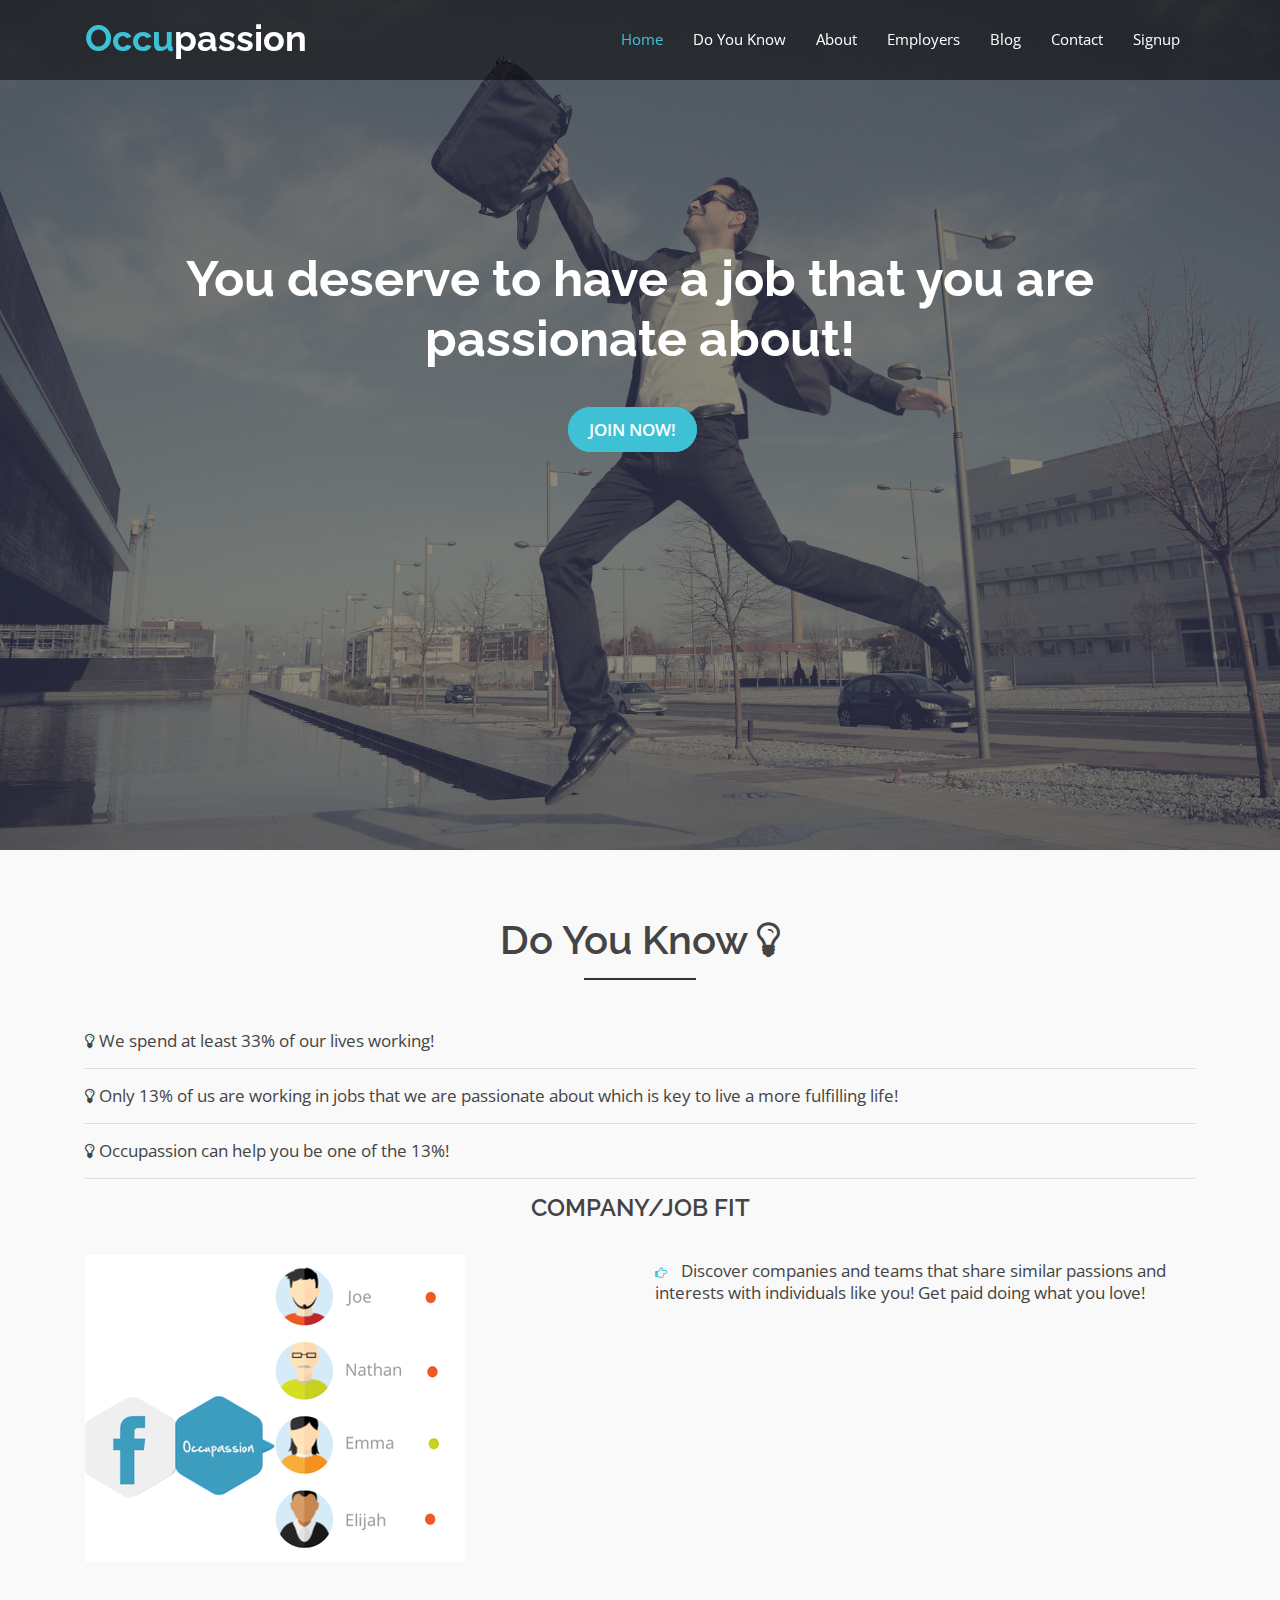
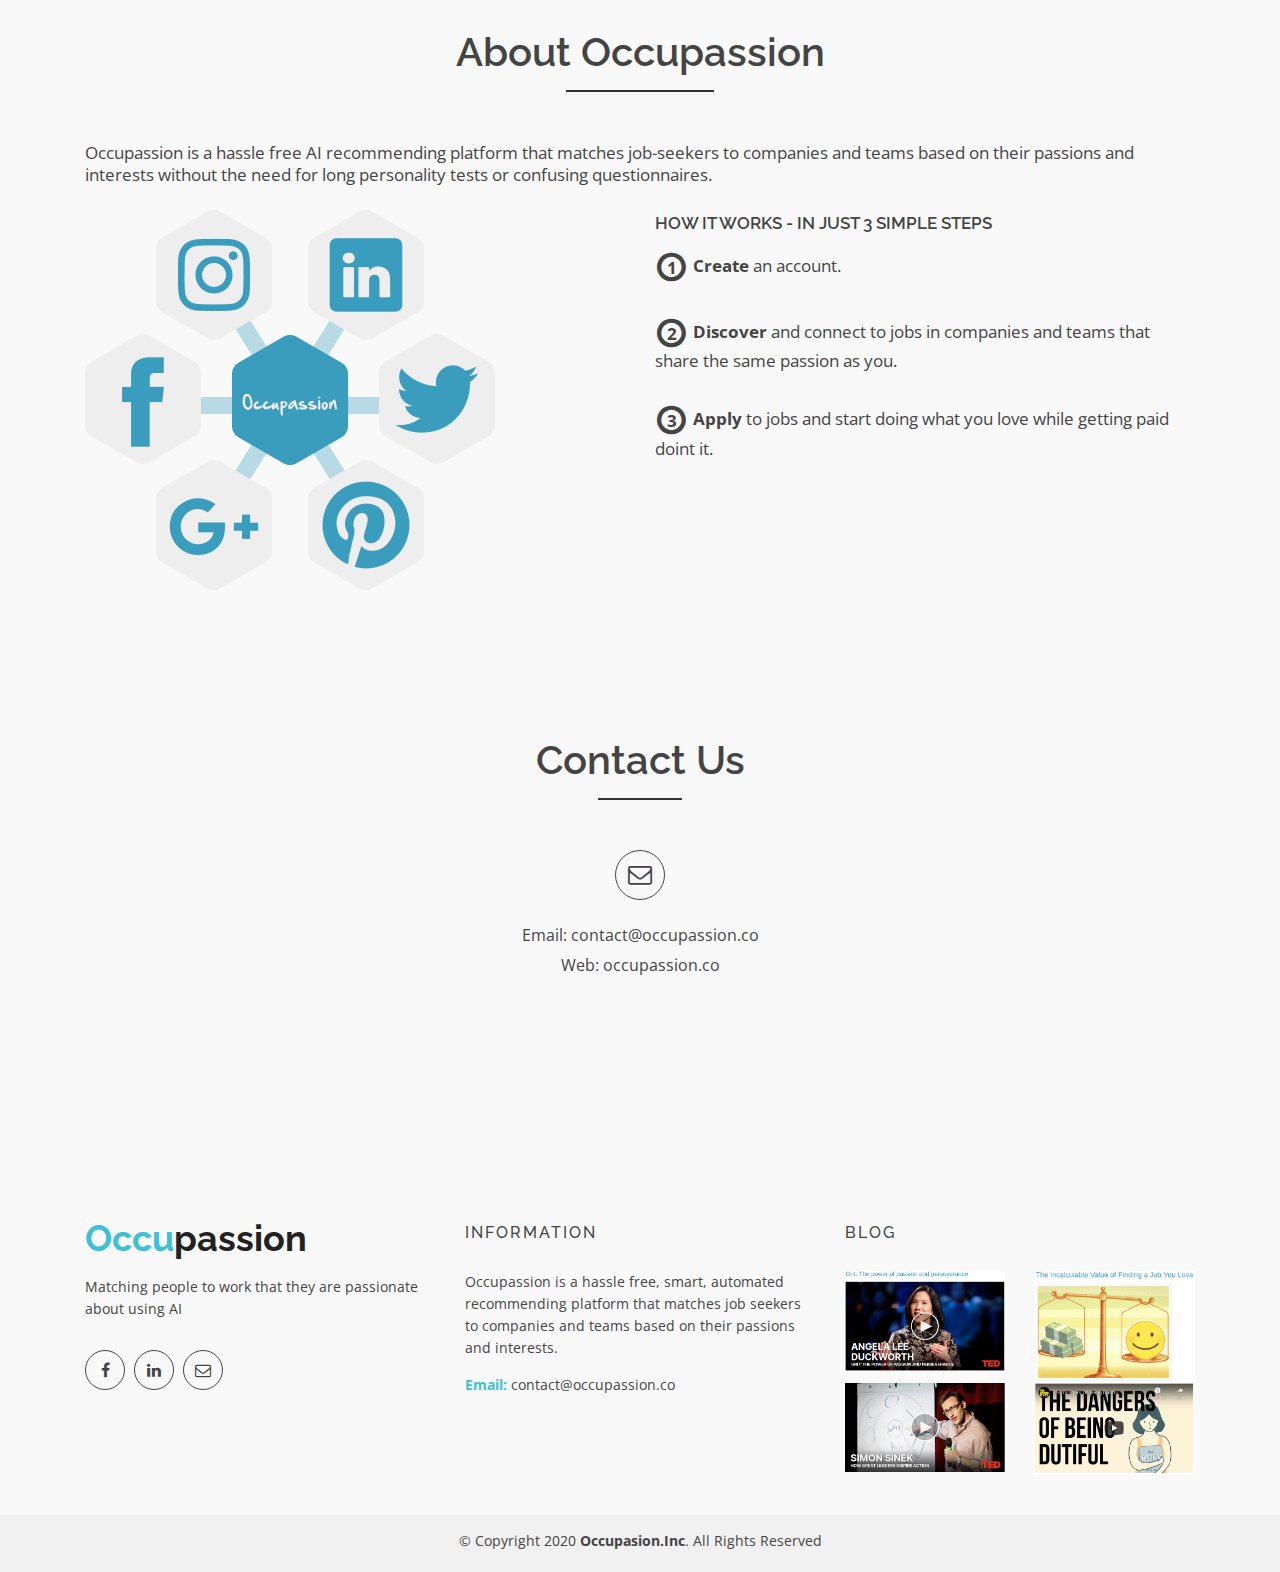
<file: index.html>
<!DOCTYPE html>
<html lang="en">

<head>
  <meta charset="utf-8">
  <meta content="width=device-width, initial-scale=1.0" name="viewport">

  <title>Occupassion</title>
  <meta content="" name="descriptison">
  <meta content="" name="keywords">

  <!-- Favicons -->
  <!-- <link href="assets/img/favicon.png" rel="icon"> -->
  <link href="assets/img/apple-touch-icon.png" rel="apple-touch-icon">

  <!-- Google Fonts -->
  <link
    href="https://fonts.googleapis.com/css?family=Open+Sans:300,400,400i,600,700|Raleway:300,400,400i,500,500i,700,800,900"
    rel="stylesheet">

  <!-- Vendor CSS Files -->
  <link href="assets/vendor/bootstrap/css/bootstrap.min.css" rel="stylesheet">
  <link href="assets/vendor/icofont/icofont.min.css" rel="stylesheet">
  <link href="assets/vendor/animate.css/animate.min.css" rel="stylesheet">
  <link href="assets/vendor/font-awesome/css/font-awesome.min.css" rel="stylesheet">
  <link href="assets/vendor/nivo-slider/css/nivo-slider.css" rel="stylesheet">
  <link href="assets/vendor/owl.carousel/assets/owl.carousel.min.css" rel="stylesheet">
  <link href="assets/vendor/venobox/venobox.css" rel="stylesheet">

  <!-- Template Main CSS File -->
  <link href="assets/css/style.css" rel="stylesheet">

</head>

<body data-spy="scroll" data-target="#navbar-example">

  <!-- ======= Header ======= -->
  <header id="header" class="fixed-top">
    <div class="container d-flex">

      <div class="logo mr-auto">
        <h1 class="text-light"><a href="index.html"><span>Occu</span>passion</a></h1>

      </div>

      <nav class="nav-menu d-none d-lg-block">
        <ul>
          <li class="active"><a href="#header">Home</a></li>
          <li><a href="#Doyouknow">Do You Know</a></li>
          <li><a href="#about">About</a></li>
          <li><a href="employee.html">Employers</a></li>
          <li><a href="http://blog.occupassion.co/">Blog</a></li>
          <li><a href="#contact">Contact</a></li>
          <li><a href="signup">Signup</a></li>

        </ul>
      </nav><!-- .nav-menu -->

    </div>
  </header><!-- End Header -->

  <!-- ======= Slider Section ======= -->
  <div id="home" class="slider-area">
    <div class="bend niceties preview-2">
      <div id="ensign-nivoslider" class="slides">
        <img src="assets/img/slider/occu1.jpg" alt="" title="#slider-direction-1"  />
        <!-- <img src="assets/img/slider/occu2(1).jpg" alt="" title="#slider-direction-2" /> -->
        <!-- <img src="assets/img/slider/slider3.jpg" alt="" title="#slider-direction-3" /> -->
      </div>

      <!-- direction 1 -->
      <div id="slider-direction-1" class="slider-direction slider-one">
        <div class="container">
          <div class="row">
            <div class="col-md-12 col-sm-12 col-xs-12">
              <div class="slider-content">
<br><br>
                <div class="layer-1-2 wow slideInUp" data-wow-duration="2s" data-wow-delay=".1s">
                  <h1 class="title2">You deserve to have a job that you are passionate about!</h1>
                </div>

                <div class="layer-1-3 hidden-xs wow slideInUp" data-wow-duration="2s" data-wow-delay=".2s">
                  <a class="ready-btn right-btn page-scroll" href="./signup">JOIN NOW!</a>
                </div>
              </div>
            </div>
          </div>
        </div>
      </div>

    </div>
  </div><!-- End Slider -->

  <main id="main">

    <!-- ======= Do You Know Section ======= -->
    <div id="Doyouknow" class="about-area area-padding">
      <div class="container">
        <div class="row">
          <div class="col-md-12 col-sm-12 col-xs-12">
            <div class="section-headline text-center">
              <h2>Do You Know <i class="fa fa-lightbulb-o" aria-hidden="true"></i></h2>              </div>
          </div>
        </div>
        <div class="row" style="font-size: larger;">
          <!-- single-well start-->
          <div class="col-md-12">
              <ul>
                  <li>
                    <!-- Create an icon wrapped by the fa-stack class -->
                    <i class="fa fa-lightbulb-o" aria-hidden="true"></i>
                    We spend at least 33% of our lives working!
                  </li>
                  <hr>
                  <li>
                    <i class="fa fa-lightbulb-o" aria-hidden="true"></i>
                    Only 13% of us are working in jobs that we are passionate about which is key to live a more fulfilling life!
                  </li>
                  <hr>
                  <li>
                    <i class="fa fa-lightbulb-o" aria-hidden="true"></i>
                    Occupassion can help you be one of the 13%!
                  </li>
                  <hr>
                </ul>
          </div>
        </div>

        <div class="row" style="font-size: larger;">
          <h4 class="sec-head mx-auto" style="font-size: x-large;">Company/Job Fit</h3><br>
        </div>
        <div class="row" style="font-size: larger;">
          <!-- single-well start-->
          <div class="col-md-6 col-sm-6 col-xs-12 mt-4">
            <div class="well-left">
              <div class="single-well">
                <a href="#">
                  <img src="assets/img/about/company-job-fit-updated2_3.png" alt="">
                </a>
              </div>
            </div>
          </div>
          <!-- single-well end-->
          <div class="col-md-6 col-sm-6 col-xs-12 mt-4">
            <div class="well-middle">
              <div class="single-well">
                <ul>
                  <li>
                    <!-- Create an icon wrapped by the fa-stack class -->
                    <i class="fa fa-hand-o-right" aria-hidden="true"></i>
                    Discover companies and teams that share similar passions and interests with individuals like you! Get paid doing what you love!
                  </li>
                </ul>
              </div>
            </div>
          </div>
          <!-- End col-->
        </div>
      </div><!-- Do YOu Know Section -->

      <!-- ======= About Section ======= -->
      <div id="about" class="about-area area-padding">
        <div class="container">
          <div class="row">
            <div class="col-md-12 col-sm-12 col-xs-12">
              <div class="section-headline text-center">
                <h2>About Occupassion</h2>
              </div>
            </div>
          </div>
          <div class="row" style="font-size: larger;">
            <!-- single-well start-->
            <div class="col-md-12">
              Occupassion is a hassle free AI recommending platform that matches job-seekers to companies and teams
              based
              on their passions and interests without the need for long personality tests or confusing questionnaires.
            </div>
            <div class="col-md-6 col-sm-6 col-xs-12 mt-4">
              <div class="well-left">
                <div class="single-well">
                  <a href="#">
                    <img src="assets/img/about/occu-social.png" alt="">
                  </a>
                </div>
              </div>
            </div>
            <!-- single-well end-->
            <div class="col-md-6 col-sm-6 col-xs-12 mt-4">
              <div class="well-middle">
                <div class="single-well">
                  <a href="#">
                    <h4 class="sec-head">How it works - ​In just 3 simple steps</h4>
                  </a>
                  <ul>
                    <li>
                      <!-- Create an icon wrapped by the fa-stack class -->
                      <span class="fa-stack">
                        <!-- The icon that will wrap the number -->
                        <span class="fa fa-circle-o fa-stack-2x"></span>
                        <!-- a strong element with the custom content, in this case a number -->
                        <strong class="fa-stack-1x">
                          1
                        </strong>
                      </span> <b>Create</b> an account.
                    </li><br>
                    <li>
                      <!-- Create an icon wrapped by the fa-stack class -->
                      <span class="fa-stack">
                        <!-- The icon that will wrap the number -->
                        <span class="fa fa-circle-o fa-stack-2x"></span>
                        <!-- a strong element with the custom content, in this case a number -->
                        <strong class="fa-stack-1x">
                          2
                        </strong>
                      </span> <b>Discover</b> and connect to jobs in companies and teams that share the same passion as you.
                    </li><br>
                    <li>
                      <!-- Create an icon wrapped by the fa-stack class -->
                      <span class="fa-stack">
                        <!-- The icon that will wrap the number -->
                        <span class="fa fa-circle-o fa-stack-2x"></span>
                        <!-- a strong element with the custom content, in this case a number -->
                        <strong class="fa-stack-1x">
                          3
                        </strong>
                      </span> <b>Apply</b> to jobs and start doing what you love while getting paid doint it.
                    </li>
                  </ul>
                </div>
              </div>
            </div>
            <!-- End col-->
          </div>
        </div>
      </div>
      <!-- About Services Section -->

      <!-- ======= Suscribe Section ======= -->
      <!-- <div class="suscribe-area">
        <div class="container">
          <div class="row">
            <div class="col-lg-12 col-md-12 col-sm-12 col-xs=12">
              <div class="suscribe-text text-center">
                <h3>Welcome to Occupassion</h3>
                <a class="sus-btn" href="#">Get A Quote</a>
              </div>
            </div>
          </div>
        </div>
      </div>End Suscribe Section -->

      <!-- ======= Contact Section ======= -->
      <div id="contact" class="contact-area">
        <div class="contact-inner area-padding">
          <div class="contact-overly"></div>
          <div class="container ">
            <div class="row">
              <div class="col-md-12 col-sm-12 col-xs-12">
                <div class="section-headline text-center">
                  <h2>Contact us</h2>
                </div>
              </div>
            </div>
            <div class="row">

              <div class="col-md-12 col-sm-12 col-xs-12">
                <div class="contact-icon text-center">
                  <div class="single-icon">
                    <i class="fa fa-envelope-o"></i>
                    <p>
                      Email: contact@occupassion.co<br>
                      <span>Web: occupassion.co</span>
                    </p>
                  </div>
                </div>
              </div>

            </div>

          </div>
        </div>
      </div><!-- End Contact Section -->

  </main><!-- End #main -->

  <!-- ======= Footer ======= -->
  <footer>
    <div class="footer-area">
      <div class="container">
        <div class="row">
          <div class="col-md-4 col-sm-4 col-xs-12">
            <div class="footer-content">
              <div class="footer-head">
                <div class="footer-logo">
                  <h2><span>Occu</span>passion</h2>
                </div>

                <p>Matching people to work that they are passionate about using AI</p>
                <div class="footer-icons">
                  <ul>
                    <li>
                      <a href="https://www.facebook.com/occupassion.co"><i class="fa fa-facebook"></i></a>
                    </li>
                    <li>
                      <a href="https://www.linkedin.com/company/occupassion.co"><i class="fa fa-linkedin"></i></a>
                    </li>
                    <li>
                      <a href="mailto:contact@occupassion.co"><i class="fa fa-envelope-o"></i></a>
                    </li>

                  </ul>
                </div>
              </div>
            </div>
          </div>
          <!-- end single footer -->
          <div class="col-md-4 col-sm-4 col-xs-12">
            <div class="footer-content">
              <div class="footer-head">
                <h4>information</h4>
                <p>
                  Occupassion is a hassle free, smart, automated recommending platform that matches job seekers to
                  companies and teams based on their passions and interests.


                </p>
                <div class="footer-contacts">

                  <p><span>Email:</span> contact@occupassion.co</p>

                </div>
              </div>
            </div>
          </div>
          <!-- end single footer -->
          <div class="col-md-4 col-sm-4 col-xs-12">
            <div class="footer-content">
              <div class="footer-head">
                <h4>BLOG</h4>
                <div class="flicker-img row">
                  <div class="col-md-6 col-sm-6 col-xs-6"><a
                      href="http://blog.occupassion.co/2018/07/blog-post.html"><img src="assets/img/portfolio/1.png"
                        alt=""></a></div>
                  <div class="col-md-6 col-sm-6 col-xs-6"><a
                      href="http://blog.occupassion.co/2016/08/the-incalculable-value-of-finding-job.html"><img
                        src="assets/img/portfolio/2.png" alt=""></a></div>
                  <div class="col-md-6 col-sm-6 col-xs-6"><a
                      href="http://blog.occupassion.co/2018/03/find-people-or-companies-that-share.html"><img
                        src="assets/img/portfolio/3.png" alt=""></a></div>
                  <div class="col-md-6 col-sm-6 col-xs-6"><a
                      href="http://blog.occupassion.co/2018/03/the-dangers-of-being-dutiful_26.html"><img
                        src="assets/img/portfolio/4.png" alt=""></a> </div>

                </div>
              </div>
            </div>
          </div>
        </div>
      </div>
    </div>
    <div class="footer-area-bottom">
      <div class="container">
        <div class="row">
          <div class="col-md-12 col-sm-12 col-xs-12">
            <div class="copyright text-center">
              <p>
                &copy; Copyright 2020 <strong>Occupasion.Inc</strong>. All Rights Reserved
              </p>
            </div>
            <div class="credits">

            </div>
          </div>
        </div>
      </div>
    </div>
  </footer><!-- End  Footer -->

  <a href="#" class="back-to-top"><i class="fa fa-chevron-up"></i></a>
  <div id="preloader"></div>

  <!-- Vendor JS Files -->
  <script src="assets/vendor/jquery/jquery.min.js"></script>
  <script src="assets/vendor/bootstrap/js/bootstrap.bundle.min.js"></script>
  <script src="assets/vendor/jquery.easing/jquery.easing.min.js"></script>
  <script src="assets/vendor/php-email-form/validate.js"></script>
  <script src="assets/vendor/appear/jquery.appear.js"></script>
  <script src="assets/vendor/knob/jquery.knob.js"></script>
  <script src="assets/vendor/parallax/parallax.js"></script>
  <script src="assets/vendor/wow/wow.min.js"></script>
  <script src="assets/vendor/isotope-layout/isotope.pkgd.min.js"></script>
  <script src="assets/vendor/nivo-slider/js/jquery.nivo.slider.js"></script>
  <script src="assets/vendor/owl.carousel/owl.carousel.min.js"></script>
  <script src="assets/vendor/venobox/venobox.min.js"></script>

  <!-- Template Main JS File -->
  <script src="assets/js/main.js"></script>
  <script>
    document.getElementsByClassName('nivo-directionNav')[0].innerHTML = '';
    document.getElementsByClassName('nivo-controlNav')[0].innerHTML = ''
  </script>

</body>

</html>
</file>
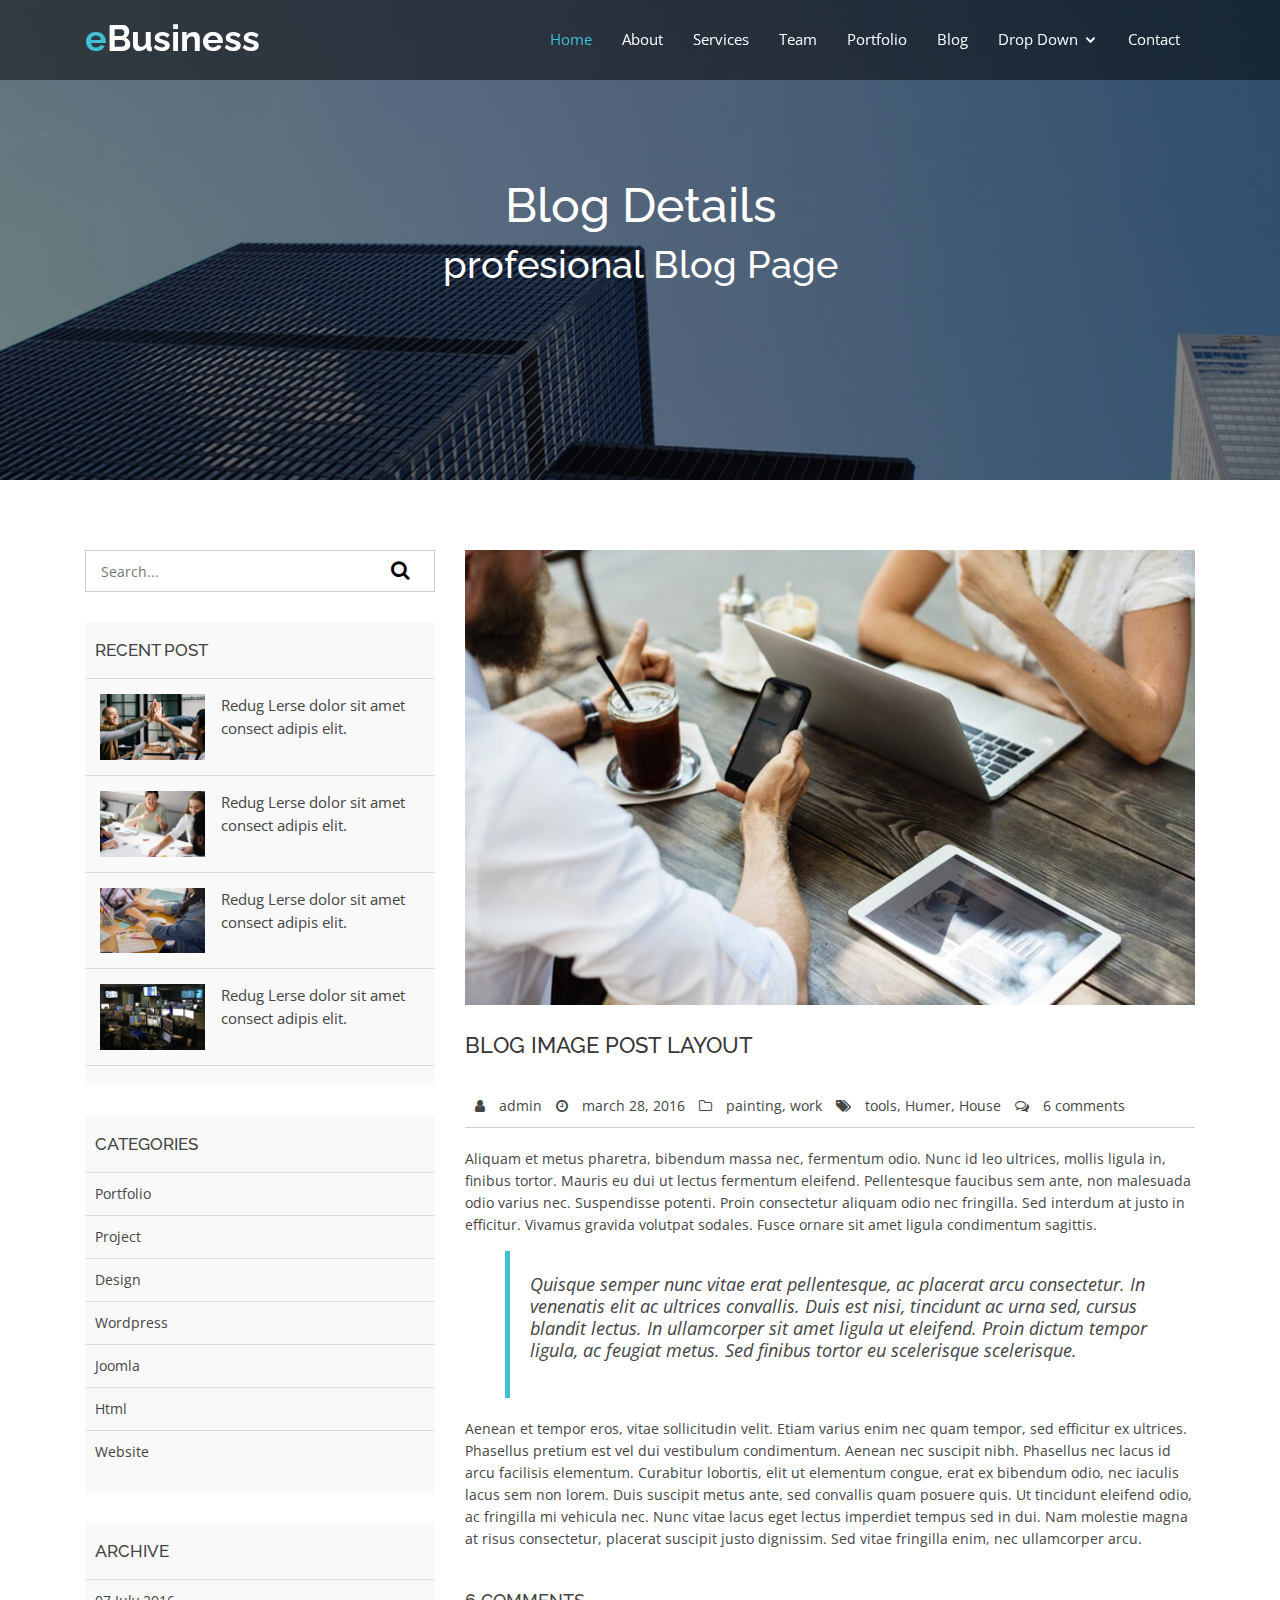
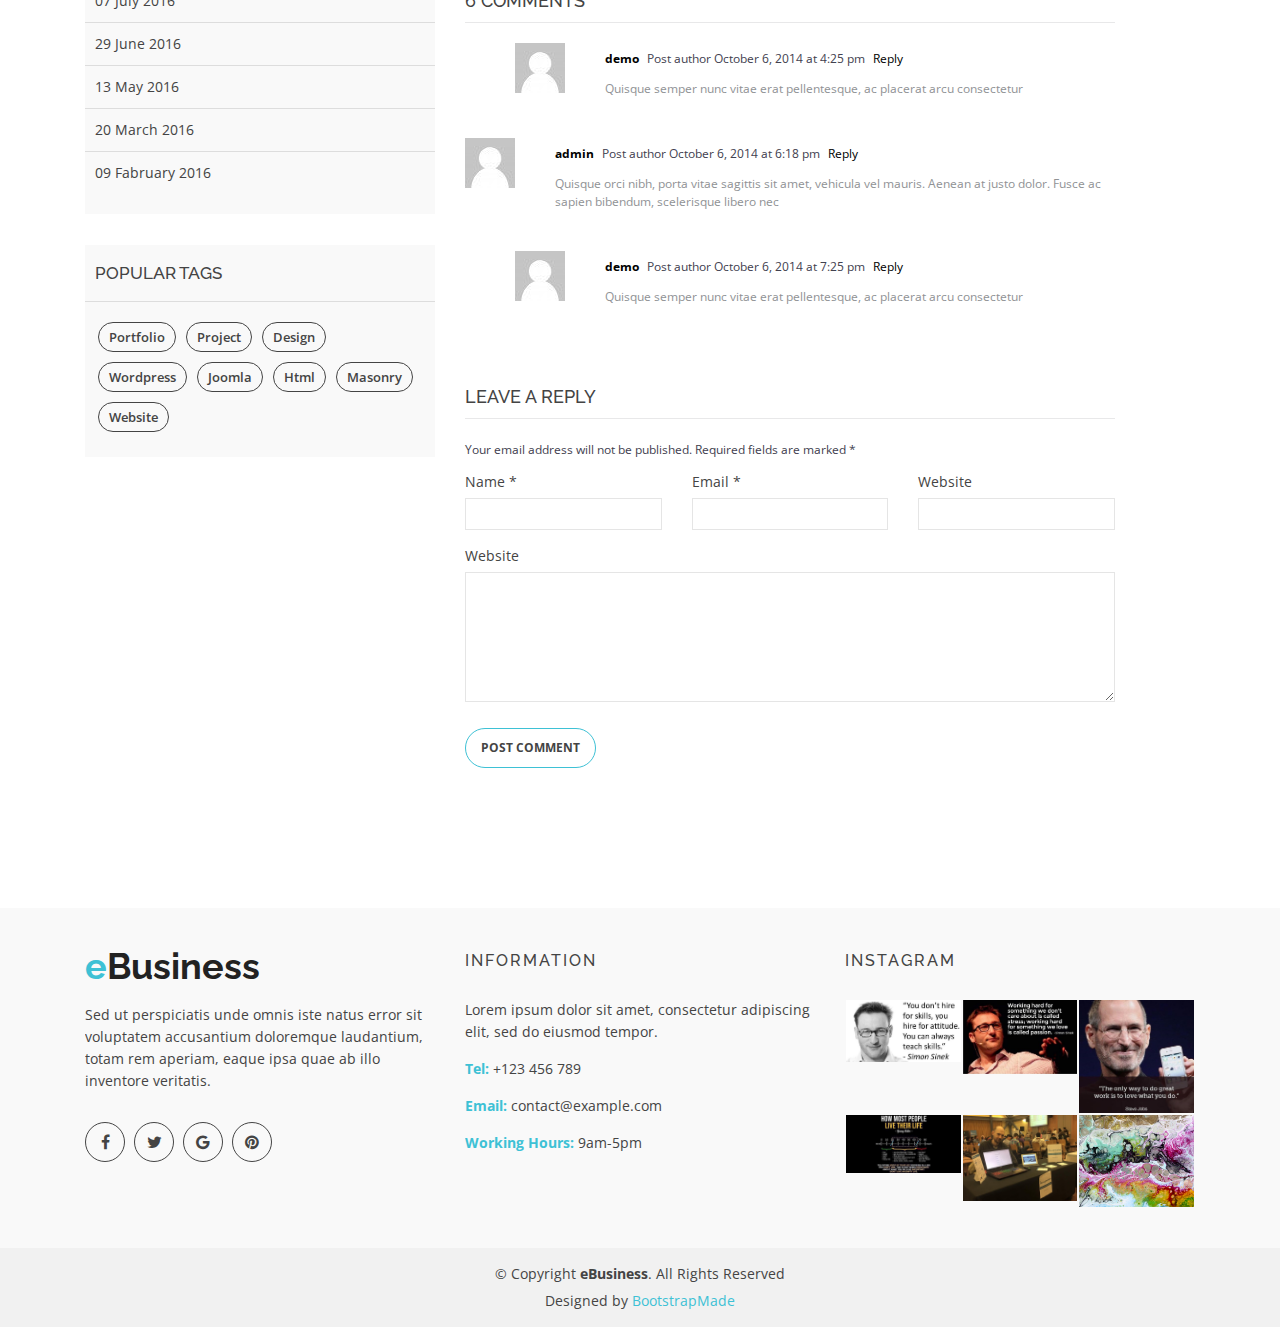
<file: blog-details.html>
<!DOCTYPE html>
<html lang="en">

<head>
  <meta charset="utf-8">
  <meta content="width=device-width, initial-scale=1.0" name="viewport">

  <title>eBusiness Bootstrap Template - Index</title>
  <meta content="" name="descriptison">
  <meta content="" name="keywords">

  <!-- Favicons -->
  <link href="assets/img/favicon.png" rel="icon">
  <link href="assets/img/apple-touch-icon.png" rel="apple-touch-icon">

  <!-- Google Fonts -->
  <link href="https://fonts.googleapis.com/css?family=Open+Sans:300,400,400i,600,700|Raleway:300,400,400i,500,500i,700,800,900" rel="stylesheet">

  <!-- Vendor CSS Files -->
  <link href="assets/vendor/bootstrap/css/bootstrap.min.css" rel="stylesheet">
  <link href="assets/vendor/icofont/icofont.min.css" rel="stylesheet">
  <link href="assets/vendor/animate.css/animate.min.css" rel="stylesheet">
  <link href="assets/vendor/font-awesome/css/font-awesome.min.css" rel="stylesheet">
  <link href="assets/vendor/nivo-slider/css/nivo-slider.css" rel="stylesheet">
  <link href="assets/vendor/owl.carousel/assets/owl.carousel.min.css" rel="stylesheet">
  <link href="assets/vendor/venobox/venobox.css" rel="stylesheet">

  <!-- Template Main CSS File -->
  <link href="assets/css/style.css" rel="stylesheet">

  <!-- =======================================================
  * Template Name: eBusiness - v2.0.0
  * Template URL: https://bootstrapmade.com/ebusiness-bootstrap-corporate-template/
  * Author: BootstrapMade.com
  * License: https://bootstrapmade.com/license/
  ======================================================== -->
</head>

<body data-spy="scroll" data-target="#navbar-example">

  <!-- ======= Header ======= -->
  <header id="header" class="fixed-top">
    <div class="container d-flex">

      <div class="logo mr-auto">
        <h1 class="text-light"><a href="index.html"><span>e</span>Business</a></h1>
        <!-- Uncomment below if you prefer to use an image logo -->
        <!-- <a href="index.html"><img src="assets/img/logo.png" alt="" class="img-fluid"></a>-->
      </div>

      <nav class="nav-menu d-none d-lg-block">
        <ul>
          <li class="active"><a href="#header">Home</a></li>
          <li><a href="#about">About</a></li>
          <li><a href="#services">Services</a></li>
          <li><a href="#team">Team</a></li>
          <li><a href="#portfolio">Portfolio</a></li>
          <li><a href="#blog">Blog</a></li>
          <li class="drop-down"><a href="">Drop Down</a>
            <ul>
              <li><a href="#">Drop Down 1</a></li>
              <li class="drop-down"><a href="#">Drop Down 2</a>
                <ul>
                  <li><a href="#">Deep Drop Down 1</a></li>
                  <li><a href="#">Deep Drop Down 2</a></li>
                  <li><a href="#">Deep Drop Down 3</a></li>
                  <li><a href="#">Deep Drop Down 4</a></li>
                  <li><a href="#">Deep Drop Down 5</a></li>
                </ul>
              </li>
              <li><a href="#">Drop Down 3</a></li>
              <li><a href="#">Drop Down 4</a></li>
              <li><a href="#">Drop Down 5</a></li>
            </ul>
          </li>
          <li><a href="#contact">Contact</a></li>

        </ul>
      </nav><!-- .nav-menu -->

    </div>
  </header><!-- End Header -->

  <main id="main">

    <!-- ======= Blog Header ======= -->
    <div class="header-bg page-area">
      <div class="home-overly"></div>
      <div class="container">
        <div class="row">
          <div class="col-md-12 col-sm-12 col-xs-12">
            <div class="slider-content text-center">
              <div class="header-bottom">
                <div class="layer2 wow zoomIn" data-wow-duration="1s" data-wow-delay=".4s">
                  <h1 class="title2">Blog Details </h1>
                </div>
                <div class="layer3 wow zoomInUp" data-wow-duration="2s" data-wow-delay="1s">
                  <h2 class="title3">profesional Blog Page</h2>
                </div>
              </div>
            </div>
          </div>
        </div>
      </div>
    </div><!-- End Blog Header -->

    <!-- ======= Blog Page ======= -->
    <div class="blog-page area-padding">
      <div class="container">
        <div class="row">
          <div class="col-lg-4 col-md-4 col-sm-4 col-xs-12">
            <div class="page-head-blog">
              <div class="single-blog-page">
                <!-- search option start -->
                <form action="#">
                  <div class="search-option">
                    <input type="text" placeholder="Search...">
                    <button class="button" type="submit">
                      <i class="fa fa-search"></i>
                    </button>
                  </div>
                </form>
                <!-- search option end -->
              </div>
              <div class="single-blog-page">
                <!-- recent start -->
                <div class="left-blog">
                  <h4>recent post</h4>
                  <div class="recent-post">
                    <!-- start single post -->
                    <div class="recent-single-post">
                      <div class="post-img">
                        <a href="#">
                          <img src="assets/img/blog/1.jpg" alt="">
                        </a>
                      </div>
                      <div class="pst-content">
                        <p><a href="#"> Redug Lerse dolor sit amet consect adipis elit.</a></p>
                      </div>
                    </div>
                    <!-- End single post -->
                    <!-- start single post -->
                    <div class="recent-single-post">
                      <div class="post-img">
                        <a href="#">
                          <img src="assets/img/blog/2.jpg" alt="">
                        </a>
                      </div>
                      <div class="pst-content">
                        <p><a href="#"> Redug Lerse dolor sit amet consect adipis elit.</a></p>
                      </div>
                    </div>
                    <!-- End single post -->
                    <!-- start single post -->
                    <div class="recent-single-post">
                      <div class="post-img">
                        <a href="#">
                          <img src="assets/img/blog/3.jpg" alt="">
                        </a>
                      </div>
                      <div class="pst-content">
                        <p><a href="#"> Redug Lerse dolor sit amet consect adipis elit.</a></p>
                      </div>
                    </div>
                    <!-- End single post -->
                    <!-- start single post -->
                    <div class="recent-single-post">
                      <div class="post-img">
                        <a href="#">
                          <img src="assets/img/blog/4.jpg" alt="">
                        </a>
                      </div>
                      <div class="pst-content">
                        <p><a href="#"> Redug Lerse dolor sit amet consect adipis elit.</a></p>
                      </div>
                    </div>
                    <!-- End single post -->
                  </div>
                </div>
                <!-- recent end -->
              </div>
              <div class="single-blog-page">
                <div class="left-blog">
                  <h4>categories</h4>
                  <ul>
                    <li>
                      <a href="#">Portfolio</a>
                    </li>
                    <li>
                      <a href="#">Project</a>
                    </li>
                    <li>
                      <a href="#">Design</a>
                    </li>
                    <li>
                      <a href="#">wordpress</a>
                    </li>
                    <li>
                      <a href="#">Joomla</a>
                    </li>
                    <li>
                      <a href="#">Html</a>
                    </li>
                    <li>
                      <a href="#">Website</a>
                    </li>
                  </ul>
                </div>
              </div>
              <div class="single-blog-page">
                <div class="left-blog">
                  <h4>archive</h4>
                  <ul>
                    <li>
                      <a href="#">07 July 2016</a>
                    </li>
                    <li>
                      <a href="#">29 June 2016</a>
                    </li>
                    <li>
                      <a href="#">13 May 2016</a>
                    </li>
                    <li>
                      <a href="#">20 March 2016</a>
                    </li>
                    <li>
                      <a href="#">09 Fabruary 2016</a>
                    </li>
                  </ul>
                </div>
              </div>
              <div class="single-blog-page">
                <div class="left-tags blog-tags">
                  <div class="popular-tag left-side-tags left-blog">
                    <h4>popular tags</h4>
                    <ul>
                      <li>
                        <a href="#">Portfolio</a>
                      </li>
                      <li>
                        <a href="#">Project</a>
                      </li>
                      <li>
                        <a href="#">Design</a>
                      </li>
                      <li>
                        <a href="#">wordpress</a>
                      </li>
                      <li>
                        <a href="#">Joomla</a>
                      </li>
                      <li>
                        <a href="#">Html</a>
                      </li>
                      <li>
                        <a href="#">Masonry</a>
                      </li>
                      <li>
                        <a href="#">Website</a>
                      </li>
                    </ul>
                  </div>
                </div>
              </div>
            </div>
          </div>
          <!-- End left sidebar -->
          <!-- Start single blog -->
          <div class="col-md-8 col-sm-8 col-xs-12">
            <div class="row">
              <div class="col-md-12 col-sm-12 col-xs-12">
                <!-- single-blog start -->
                <article class="blog-post-wrapper">
                  <div class="post-thumbnail">
                    <img src="assets/img/blog/6.jpg" alt="" />
                  </div>
                  <div class="post-information">
                    <h2>Blog image post layout</h2>
                    <div class="entry-meta">
                      <span class="author-meta"><i class="fa fa-user"></i> <a href="#">admin</a></span>
                      <span><i class="fa fa-clock-o"></i> march 28, 2016</span>
                      <span class="tag-meta">
                        <i class="fa fa-folder-o"></i>
                        <a href="#">painting</a>,
                        <a href="#">work</a>
                      </span>
                      <span>
                        <i class="fa fa-tags"></i>
                        <a href="#">tools</a>,
                        <a href="#"> Humer</a>,
                        <a href="#">House</a>
                      </span>
                      <span><i class="fa fa-comments-o"></i> <a href="#">6 comments</a></span>
                    </div>
                    <div class="entry-content">
                      <p>Aliquam et metus pharetra, bibendum massa nec, fermentum odio. Nunc id leo ultrices, mollis ligula in, finibus tortor. Mauris eu dui ut lectus fermentum eleifend. Pellentesque faucibus sem ante, non malesuada odio varius nec. Suspendisse
                        potenti. Proin consectetur aliquam odio nec fringilla. Sed interdum at justo in efficitur. Vivamus gravida volutpat sodales. Fusce ornare sit amet ligula condimentum sagittis.</p>
                      <blockquote>
                        <p>Quisque semper nunc vitae erat pellentesque, ac placerat arcu consectetur. In venenatis elit ac ultrices convallis. Duis est nisi, tincidunt ac urna sed, cursus blandit lectus. In ullamcorper sit amet ligula ut eleifend. Proin dictum
                          tempor ligula, ac feugiat metus. Sed finibus tortor eu scelerisque scelerisque.</p>
                      </blockquote>
                      <p>Aenean et tempor eros, vitae sollicitudin velit. Etiam varius enim nec quam tempor, sed efficitur ex ultrices. Phasellus pretium est vel dui vestibulum condimentum. Aenean nec suscipit nibh. Phasellus nec lacus id arcu facilisis elementum.
                        Curabitur lobortis, elit ut elementum congue, erat ex bibendum odio, nec iaculis lacus sem non lorem. Duis suscipit metus ante, sed convallis quam posuere quis. Ut tincidunt eleifend odio, ac fringilla mi vehicula nec. Nunc vitae
                        lacus eget lectus imperdiet tempus sed in dui. Nam molestie magna at risus consectetur, placerat suscipit justo dignissim. Sed vitae fringilla enim, nec ullamcorper arcu.</p>
                    </div>
                  </div>
                </article>
                <div class="clear"></div>
                <div class="single-post-comments">
                  <div class="comments-area">
                    <div class="comments-heading">
                      <h3>6 comments</h3>
                    </div>
                    <div class="comments-list">
                      <ul>
                        <li class="threaded-comments">
                          <div class="comments-details">
                            <div class="comments-list-img">
                              <img src="assets/img/blog/b02.jpg" alt="post-author">
                            </div>
                            <div class="comments-content-wrap">
                              <span>
                                <b><a href="#">demo</a></b>
                                Post author
                                <span class="post-time">October 6, 2014 at 4:25 pm</span>
                                <a href="#">Reply</a>
                              </span>
                              <p>Quisque semper nunc vitae erat pellentesque, ac placerat arcu consectetur</p>
                            </div>
                          </div>
                        </li>
                        <li>
                          <div class="comments-details">
                            <div class="comments-list-img">
                              <img src="assets/img/blog/b02.jpg" alt="post-author">
                            </div>
                            <div class="comments-content-wrap">
                              <span>
                                <b><a href="#">admin</a></b>
                                Post author
                                <span class="post-time">October 6, 2014 at 6:18 pm </span>
                                <a href="#">Reply</a>
                              </span>
                              <p>Quisque orci nibh, porta vitae sagittis sit amet, vehicula vel mauris. Aenean at justo dolor. Fusce ac sapien bibendum, scelerisque libero nec</p>
                            </div>
                          </div>
                        </li>
                        <li class="threaded-comments">
                          <div class="comments-details">
                            <div class="comments-list-img">
                              <img src="assets/img/blog/b02.jpg" alt="post-author">
                            </div>
                            <div class="comments-content-wrap">
                              <span>
                                <b><a href="#">demo</a></b>
                                Post author
                                <span class="post-time">October 6, 2014 at 7:25 pm</span>
                                <a href="#">Reply</a>
                              </span>
                              <p>Quisque semper nunc vitae erat pellentesque, ac placerat arcu consectetur</p>
                            </div>
                          </div>
                        </li>
                      </ul>
                    </div>
                  </div>
                  <div class="comment-respond">
                    <h3 class="comment-reply-title">Leave a Reply </h3>
                    <span class="email-notes">Your email address will not be published. Required fields are marked *</span>
                    <form action="#">
                      <div class="row">
                        <div class="col-lg-4 col-md-4 col-sm-4 col-xs-12">
                          <p>Name *</p>
                          <input type="text" />
                        </div>
                        <div class="col-lg-4 col-md-4 col-sm-4 col-xs-12">
                          <p>Email *</p>
                          <input type="email" />
                        </div>
                        <div class="col-lg-4 col-md-4 col-sm-4 col-xs-12">
                          <p>Website</p>
                          <input type="text" />
                        </div>
                        <div class="col-lg-12 col-md-12 col-sm-12 comment-form-comment">
                          <p>Website</p>
                          <textarea id="message-box" cols="30" rows="10"></textarea>
                          <input type="submit" value="Post Comment" />
                        </div>
                      </div>
                    </form>
                  </div>
                </div>
                <!-- single-blog end -->
              </div>
            </div>
          </div>
        </div>
      </div>
    </div><!-- End Blog Page -->

  </main><!-- End #main -->

  <!-- ======= Footer ======= -->
  <footer>
    <div class="footer-area">
      <div class="container">
        <div class="row">
          <div class="col-md-4 col-sm-4 col-xs-12">
            <div class="footer-content">
              <div class="footer-head">
                <div class="footer-logo">
                  <h2><span>e</span>Business</h2>
                </div>

                <p>Sed ut perspiciatis unde omnis iste natus error sit voluptatem accusantium doloremque laudantium, totam rem aperiam, eaque ipsa quae ab illo inventore veritatis.</p>
                <div class="footer-icons">
                  <ul>
                    <li>
                      <a href="#"><i class="fa fa-facebook"></i></a>
                    </li>
                    <li>
                      <a href="#"><i class="fa fa-twitter"></i></a>
                    </li>
                    <li>
                      <a href="#"><i class="fa fa-google"></i></a>
                    </li>
                    <li>
                      <a href="#"><i class="fa fa-pinterest"></i></a>
                    </li>
                  </ul>
                </div>
              </div>
            </div>
          </div>
          <!-- end single footer -->
          <div class="col-md-4 col-sm-4 col-xs-12">
            <div class="footer-content">
              <div class="footer-head">
                <h4>information</h4>
                <p>
                  Lorem ipsum dolor sit amet, consectetur adipiscing elit, sed do eiusmod tempor.
                </p>
                <div class="footer-contacts">
                  <p><span>Tel:</span> +123 456 789</p>
                  <p><span>Email:</span> contact@example.com</p>
                  <p><span>Working Hours:</span> 9am-5pm</p>
                </div>
              </div>
            </div>
          </div>
          <!-- end single footer -->
          <div class="col-md-4 col-sm-4 col-xs-12">
            <div class="footer-content">
              <div class="footer-head">
                <h4>Instagram</h4>
                <div class="flicker-img">
                  <a href="#"><img src="assets/img/portfolio/1.jpg" alt=""></a>
                  <a href="#"><img src="assets/img/portfolio/2.jpg" alt=""></a>
                  <a href="#"><img src="assets/img/portfolio/3.jpg" alt=""></a>
                  <a href="#"><img src="assets/img/portfolio/4.jpg" alt=""></a>
                  <a href="#"><img src="assets/img/portfolio/5.jpg" alt=""></a>
                  <a href="#"><img src="assets/img/portfolio/6.jpg" alt=""></a>
                </div>
              </div>
            </div>
          </div>
        </div>
      </div>
    </div>
    <div class="footer-area-bottom">
      <div class="container">
        <div class="row">
          <div class="col-md-12 col-sm-12 col-xs-12">
            <div class="copyright text-center">
              <p>
                &copy; Copyright <strong>eBusiness</strong>. All Rights Reserved
              </p>
            </div>
            <div class="credits">
              <!--
              All the links in the footer should remain intact.
              You can delete the links only if you purchased the pro version.
              Licensing information: https://bootstrapmade.com/license/
              Purchase the pro version with working PHP/AJAX contact form: https://bootstrapmade.com/buy/?theme=eBusiness
            -->
              Designed by <a href="https://bootstrapmade.com/">BootstrapMade</a>
            </div>
          </div>
        </div>
      </div>
    </div>
  </footer><!-- End  Footer -->

  <a href="#" class="back-to-top"><i class="fa fa-chevron-up"></i></a>
  <div id="preloader"></div>

  <!-- Vendor JS Files -->
  <script src="assets/vendor/jquery/jquery.min.js"></script>
  <script src="assets/vendor/bootstrap/js/bootstrap.bundle.min.js"></script>
  <script src="assets/vendor/jquery.easing/jquery.easing.min.js"></script>
  <script src="assets/vendor/php-email-form/validate.js"></script>
  <script src="assets/vendor/appear/jquery.appear.js"></script>
  <script src="assets/vendor/knob/jquery.knob.js"></script>
  <script src="assets/vendor/parallax/parallax.js"></script>
  <script src="assets/vendor/wow/wow.min.js"></script>
  <script src="assets/vendor/isotope-layout/isotope.pkgd.min.js"></script>
  <script src="assets/vendor/nivo-slider/js/jquery.nivo.slider.js"></script>
  <script src="assets/vendor/owl.carousel/owl.carousel.min.js"></script>
  <script src="assets/vendor/venobox/venobox.min.js"></script>

  <!-- Template Main JS File -->
  <script src="assets/js/main.js"></script>

</body>

</html>
</file>
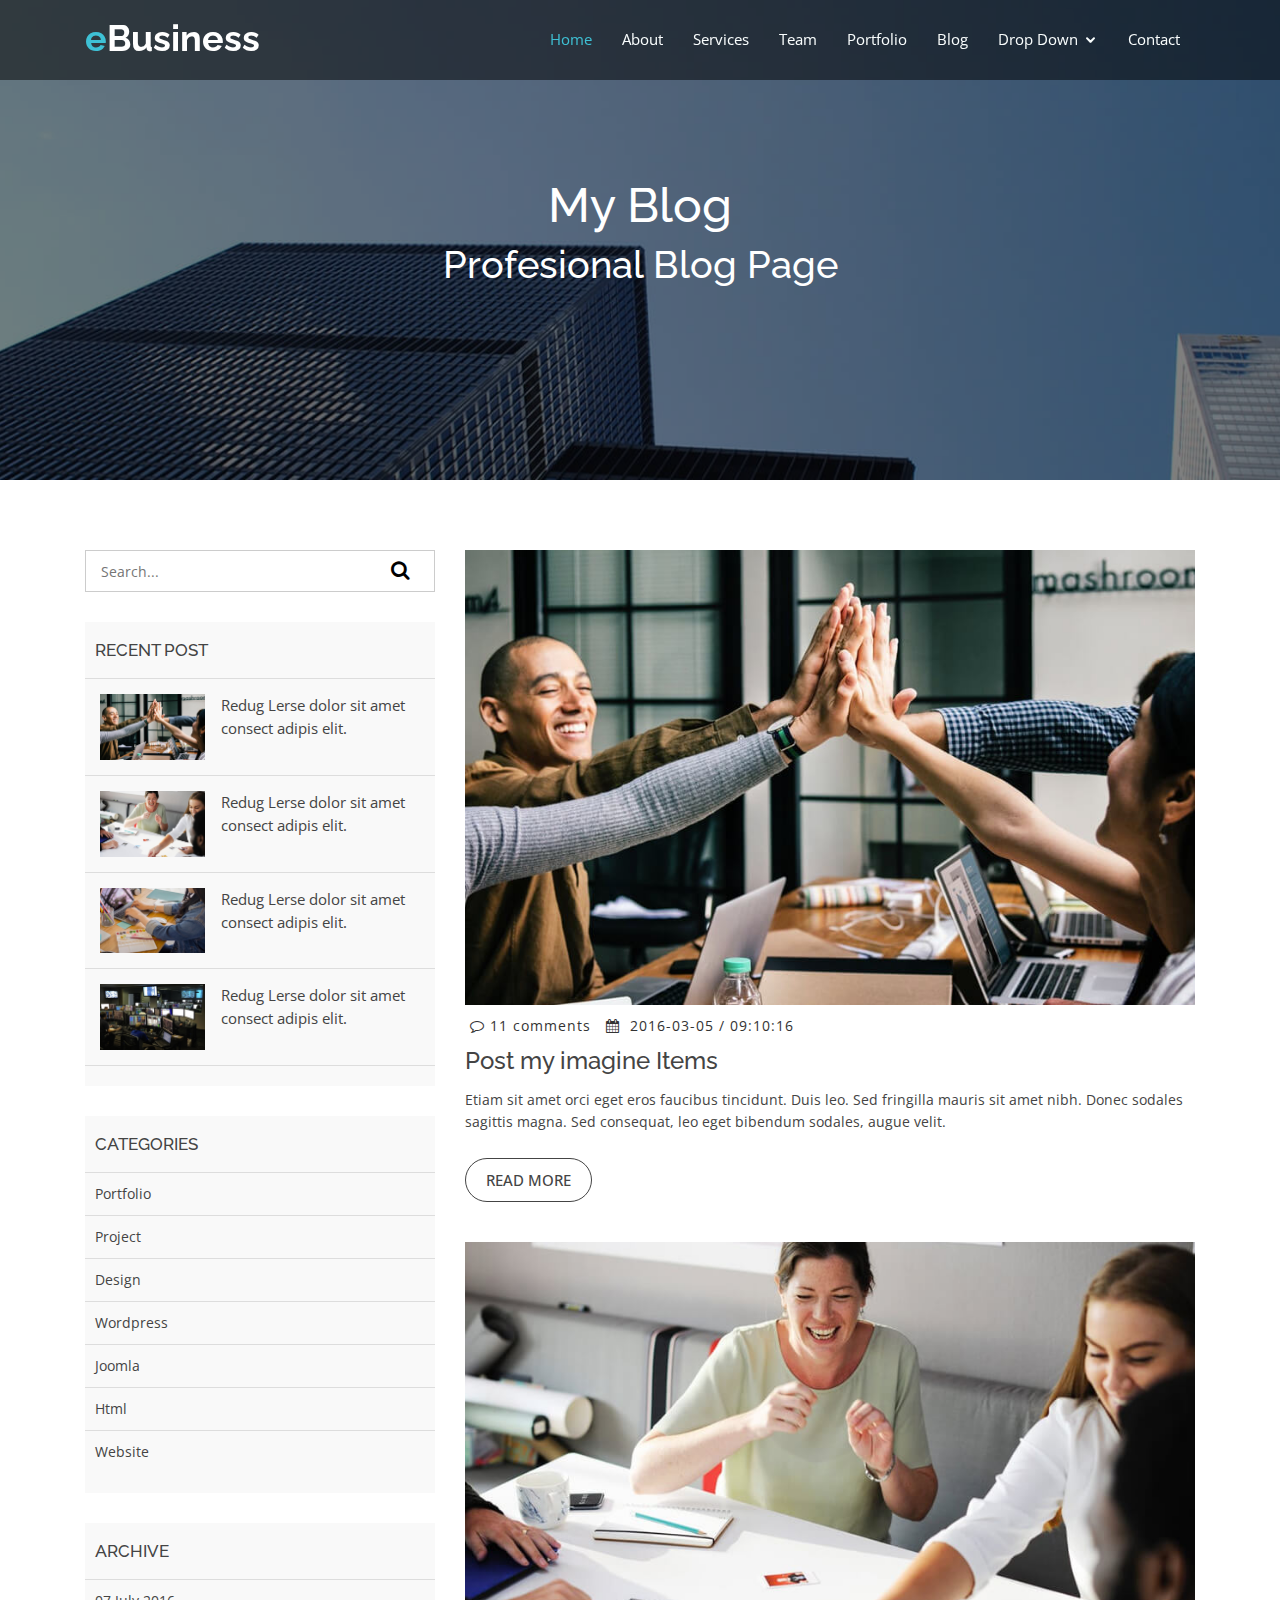
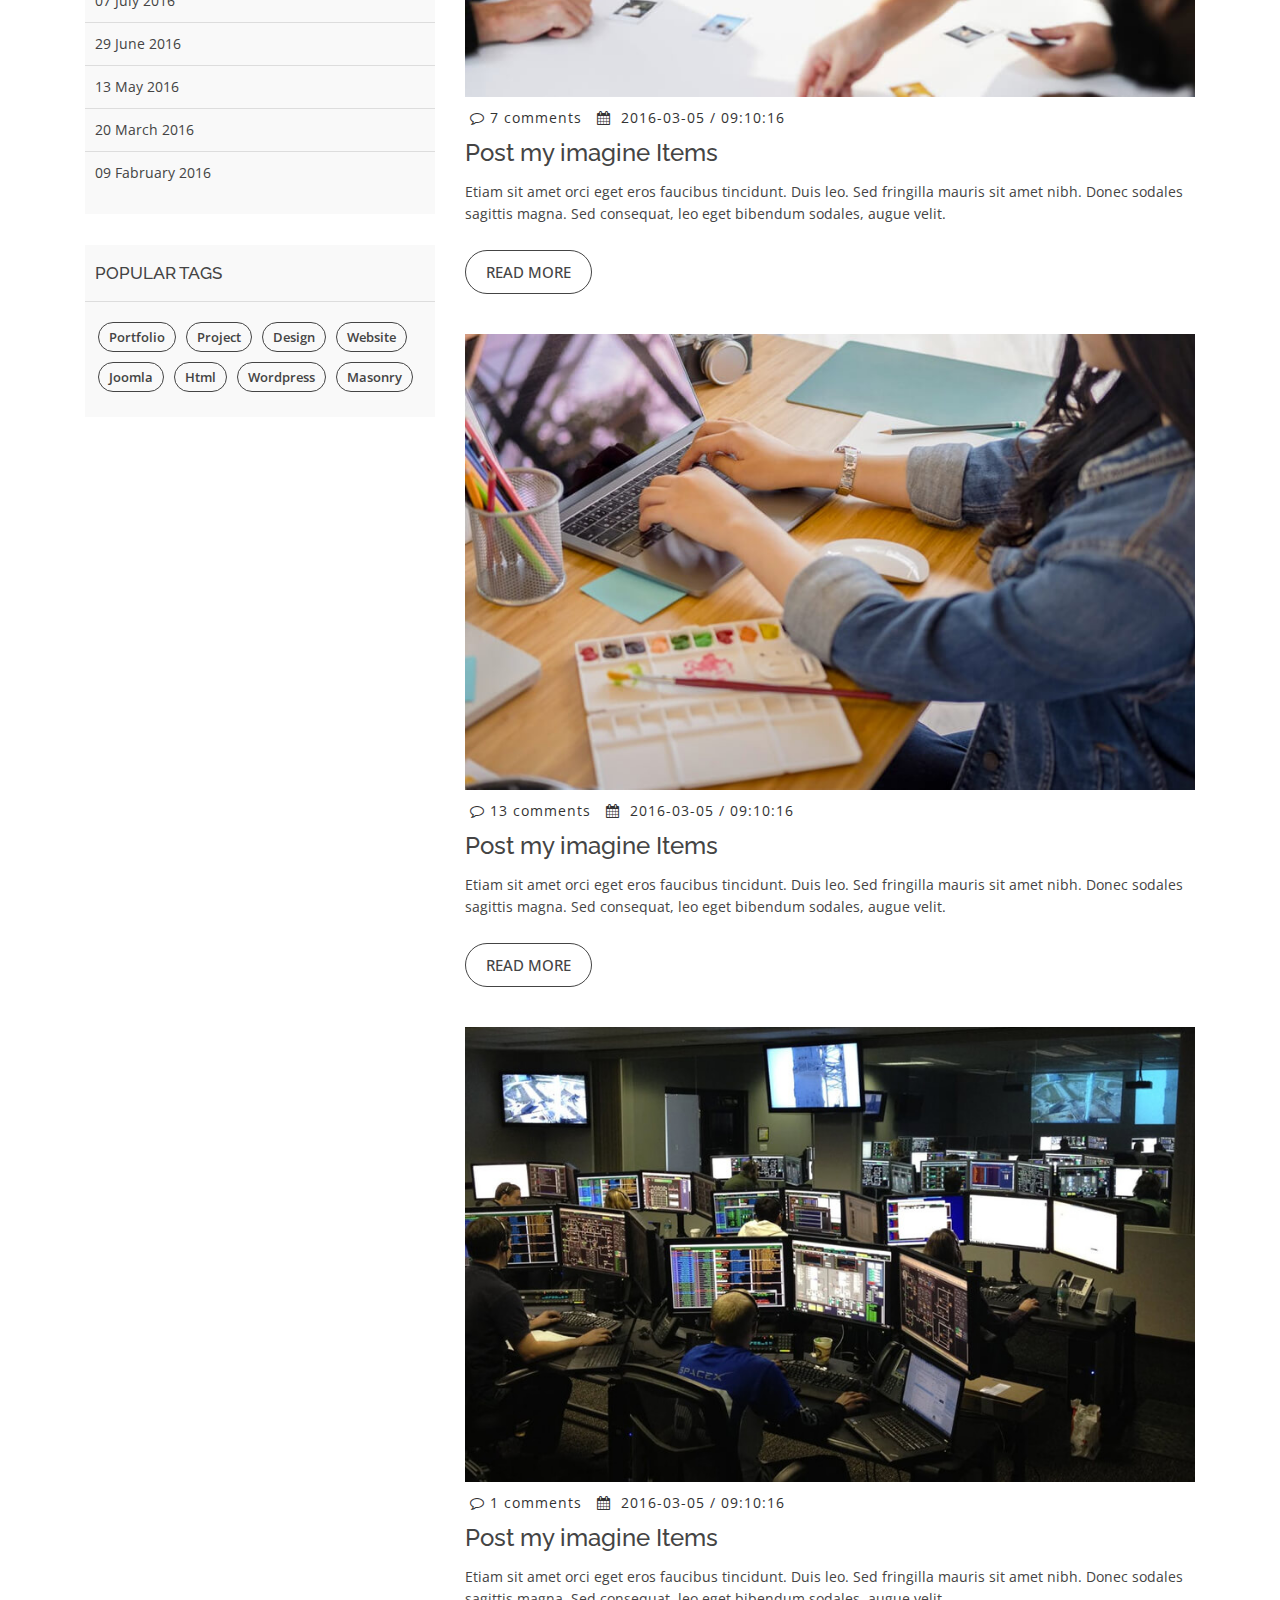
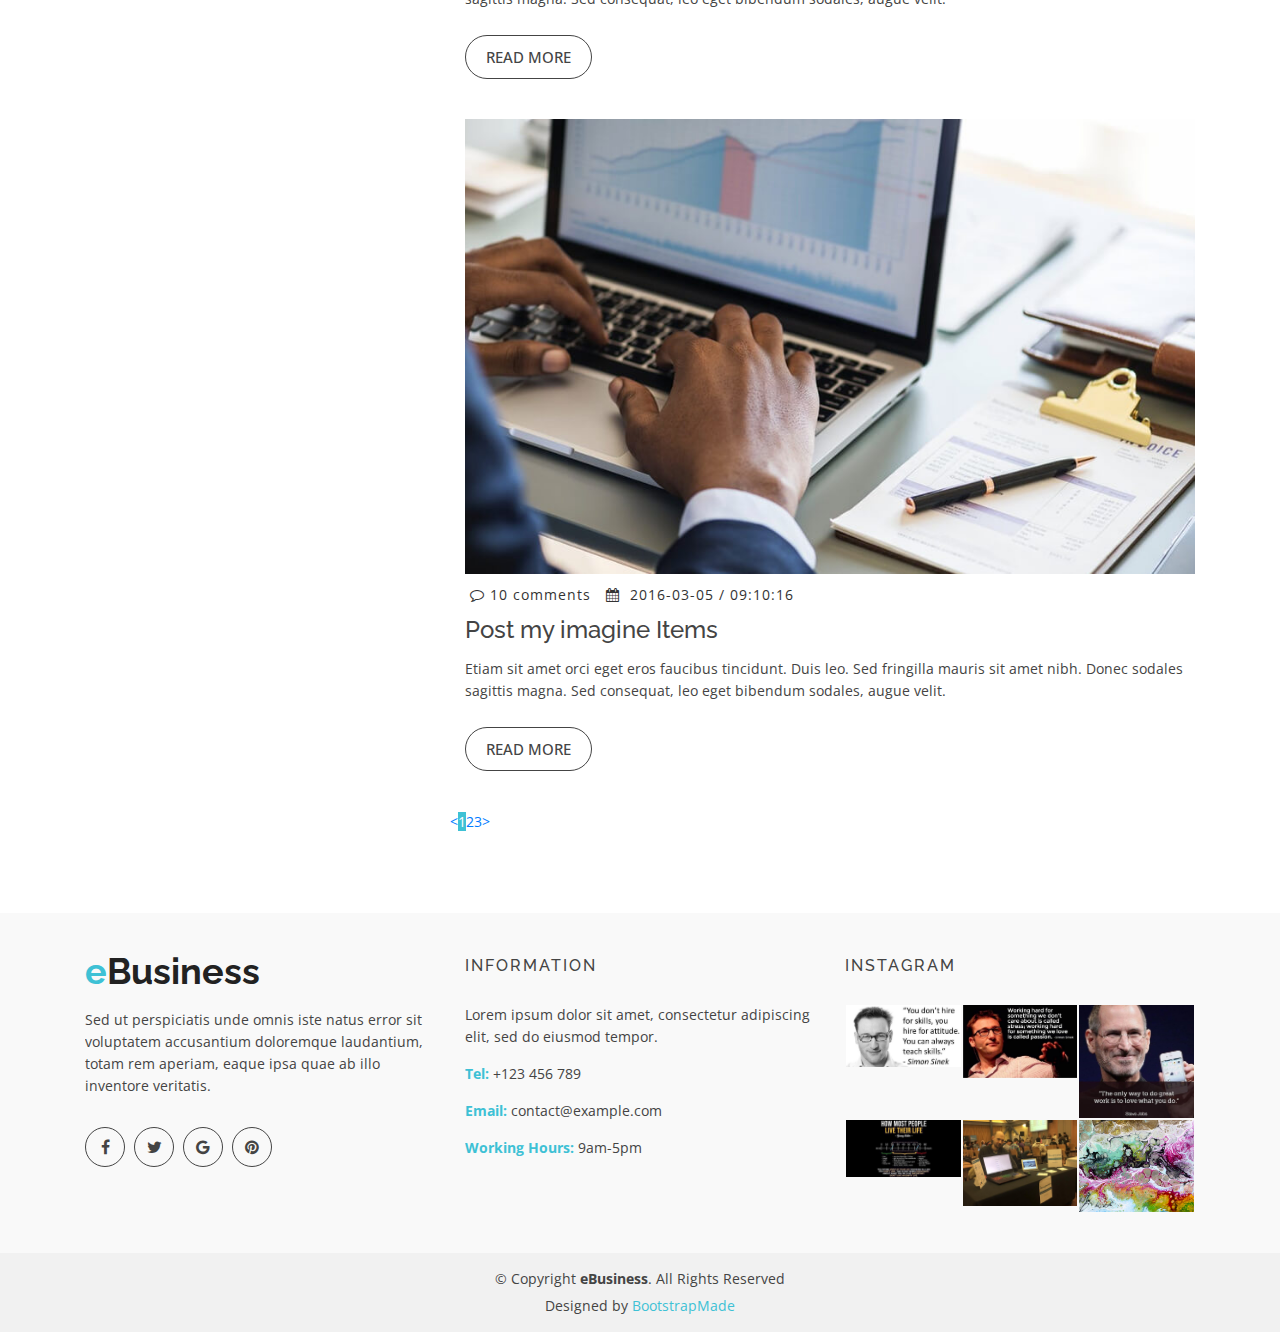
<file: blog.html>
<!DOCTYPE html>
<html lang="en">

<head>
  <meta charset="utf-8">
  <meta content="width=device-width, initial-scale=1.0" name="viewport">

  <title>eBusiness Bootstrap Template - Index</title>
  <meta content="" name="descriptison">
  <meta content="" name="keywords">

  <!-- Favicons -->
  <link href="assets/img/favicon.png" rel="icon">
  <link href="assets/img/apple-touch-icon.png" rel="apple-touch-icon">

  <!-- Google Fonts -->
  <link href="https://fonts.googleapis.com/css?family=Open+Sans:300,400,400i,600,700|Raleway:300,400,400i,500,500i,700,800,900" rel="stylesheet">

  <!-- Vendor CSS Files -->
  <link href="assets/vendor/bootstrap/css/bootstrap.min.css" rel="stylesheet">
  <link href="assets/vendor/icofont/icofont.min.css" rel="stylesheet">
  <link href="assets/vendor/animate.css/animate.min.css" rel="stylesheet">
  <link href="assets/vendor/font-awesome/css/font-awesome.min.css" rel="stylesheet">
  <link href="assets/vendor/nivo-slider/css/nivo-slider.css" rel="stylesheet">
  <link href="assets/vendor/owl.carousel/assets/owl.carousel.min.css" rel="stylesheet">
  <link href="assets/vendor/venobox/venobox.css" rel="stylesheet">

  <!-- Template Main CSS File -->
  <link href="assets/css/style.css" rel="stylesheet">

  <!-- =======================================================
  * Template Name: eBusiness - v2.0.0
  * Template URL: https://bootstrapmade.com/ebusiness-bootstrap-corporate-template/
  * Author: BootstrapMade.com
  * License: https://bootstrapmade.com/license/
  ======================================================== -->
</head>

<body data-spy="scroll" data-target="#navbar-example">

  <!-- ======= Header ======= -->
  <header id="header" class="fixed-top">
    <div class="container d-flex">

      <div class="logo mr-auto">
        <h1 class="text-light"><a href="index.html"><span>e</span>Business</a></h1>
        <!-- Uncomment below if you prefer to use an image logo -->
        <!-- <a href="index.html"><img src="assets/img/logo.png" alt="" class="img-fluid"></a>-->
      </div>

      <nav class="nav-menu d-none d-lg-block">
        <ul>
          <li class="active"><a href="#header">Home</a></li>
          <li><a href="#about">About</a></li>
          <li><a href="#services">Services</a></li>
          <li><a href="#team">Team</a></li>
          <li><a href="#portfolio">Portfolio</a></li>
          <li><a href="#blog">Blog</a></li>
          <li class="drop-down"><a href="">Drop Down</a>
            <ul>
              <li><a href="#">Drop Down 1</a></li>
              <li class="drop-down"><a href="#">Drop Down 2</a>
                <ul>
                  <li><a href="#">Deep Drop Down 1</a></li>
                  <li><a href="#">Deep Drop Down 2</a></li>
                  <li><a href="#">Deep Drop Down 3</a></li>
                  <li><a href="#">Deep Drop Down 4</a></li>
                  <li><a href="#">Deep Drop Down 5</a></li>
                </ul>
              </li>
              <li><a href="#">Drop Down 3</a></li>
              <li><a href="#">Drop Down 4</a></li>
              <li><a href="#">Drop Down 5</a></li>
            </ul>
          </li>
          <li><a href="#contact">Contact</a></li>

        </ul>
      </nav><!-- .nav-menu -->

    </div>
  </header><!-- End Header -->

  <main id="main">

    <!-- ======= Blog Header ======= -->
    <div class="header-bg page-area">
      <div class="home-overly"></div>
      <div class="container">
        <div class="row">
          <div class="col-md-12 col-sm-12 col-xs-12">
            <div class="slider-content text-center">
              <div class="header-bottom">
                <div class="layer2 wow zoomIn" data-wow-duration="1s" data-wow-delay=".4s">
                  <h1 class="title2">My Blog</h1>
                </div>
                <div class="layer3 wow zoomInUp" data-wow-duration="2s" data-wow-delay="1s">
                  <h2 class="title3">Profesional Blog Page</h2>
                </div>
              </div>
            </div>
          </div>
        </div>
      </div>
    </div><!-- End Blog Header -->

    <!-- ======= Blog Page ======= -->
    <div class="blog-page area-padding">
      <div class="container">
        <div class="row">
          <div class="col-lg-4 col-md-4 col-sm-4 col-xs-12">
            <div class="page-head-blog">
              <div class="single-blog-page">
                <!-- search option start -->
                <form action="#">
                  <div class="search-option">
                    <input type="text" placeholder="Search...">
                    <button class="button" type="submit">
                      <i class="fa fa-search"></i>
                    </button>
                  </div>
                </form>
                <!-- search option end -->
              </div>
              <div class="single-blog-page">
                <!-- recent start -->
                <div class="left-blog">
                  <h4>recent post</h4>
                  <div class="recent-post">
                    <!-- start single post -->
                    <div class="recent-single-post">
                      <div class="post-img">
                        <a href="#">
                          <img src="assets/img/blog/1.jpg" alt="">
                        </a>
                      </div>
                      <div class="pst-content">
                        <p><a href="#"> Redug Lerse dolor sit amet consect adipis elit.</a></p>
                      </div>
                    </div>
                    <!-- End single post -->
                    <!-- start single post -->
                    <div class="recent-single-post">
                      <div class="post-img">
                        <a href="#">
                          <img src="assets/img/blog/2.jpg" alt="">
                        </a>
                      </div>
                      <div class="pst-content">
                        <p><a href="#"> Redug Lerse dolor sit amet consect adipis elit.</a></p>
                      </div>
                    </div>
                    <!-- End single post -->
                    <!-- start single post -->
                    <div class="recent-single-post">
                      <div class="post-img">
                        <a href="#">
                          <img src="assets/img/blog/3.jpg" alt="">
                        </a>
                      </div>
                      <div class="pst-content">
                        <p><a href="#"> Redug Lerse dolor sit amet consect adipis elit.</a></p>
                      </div>
                    </div>
                    <!-- End single post -->
                    <!-- start single post -->
                    <div class="recent-single-post">
                      <div class="post-img">
                        <a href="#">
                          <img src="assets/img/blog/4.jpg" alt="">
                        </a>
                      </div>
                      <div class="pst-content">
                        <p><a href="#"> Redug Lerse dolor sit amet consect adipis elit.</a></p>
                      </div>
                    </div>
                    <!-- End single post -->
                  </div>
                </div>
                <!-- recent end -->
              </div>
              <div class="single-blog-page">
                <div class="left-blog">
                  <h4>categories</h4>
                  <ul>
                    <li>
                      <a href="#">Portfolio</a>
                    </li>
                    <li>
                      <a href="#">Project</a>
                    </li>
                    <li>
                      <a href="#">Design</a>
                    </li>
                    <li>
                      <a href="#">wordpress</a>
                    </li>
                    <li>
                      <a href="#">Joomla</a>
                    </li>
                    <li>
                      <a href="#">Html</a>
                    </li>
                    <li>
                      <a href="#">Website</a>
                    </li>
                  </ul>
                </div>
              </div>
              <div class="single-blog-page">
                <div class="left-blog">
                  <h4>archive</h4>
                  <ul>
                    <li>
                      <a href="#">07 July 2016</a>
                    </li>
                    <li>
                      <a href="#">29 June 2016</a>
                    </li>
                    <li>
                      <a href="#">13 May 2016</a>
                    </li>
                    <li>
                      <a href="#">20 March 2016</a>
                    </li>
                    <li>
                      <a href="#">09 Fabruary 2016</a>
                    </li>
                  </ul>
                </div>
              </div>
              <div class="single-blog-page">
                <div class="left-tags blog-tags">
                  <div class="popular-tag left-side-tags left-blog">
                    <h4>popular tags</h4>
                    <ul>
                      <li>
                        <a href="#">Portfolio</a>
                      </li>
                      <li>
                        <a href="#">Project</a>
                      </li>
                      <li>
                        <a href="#">Design</a>
                      </li>
                      <li>
                        <a href="#">Website</a>
                      </li>
                      <li>
                        <a href="#">Joomla</a>
                      </li>
                      <li>
                        <a href="#">Html</a>
                      </li>
                      <li>
                        <a href="#">wordpress</a>
                      </li>
                      <li>
                        <a href="#">Masonry</a>
                      </li>
                    </ul>
                  </div>
                </div>
              </div>
            </div>
          </div>
          <!-- End left sidebar -->
          <!-- Start single blog -->
          <div class="col-md-8 col-sm-8 col-xs-12">
            <div class="row">
              <div class="col-md-12 col-sm-12 col-xs-12">
                <div class="single-blog">
                  <div class="single-blog-img">
                    <a href="blog-details.html">
                      <img src="assets/img/blog/1.jpg" alt="">
                    </a>
                  </div>
                  <div class="blog-meta">
                    <span class="comments-type">
                      <i class="fa fa-comment-o"></i>
                      <a href="#">11 comments</a>
                    </span>
                    <span class="date-type">
                      <i class="fa fa-calendar"></i>2016-03-05 / 09:10:16
                    </span>
                  </div>
                  <div class="blog-text">
                    <h4>
                      <a href="#">Post my imagine Items</a>
                    </h4>
                    <p>
                      Etiam sit amet orci eget eros faucibus tincidunt. Duis leo. Sed fringilla mauris sit amet nibh. Donec sodales sagittis magna. Sed consequat, leo eget bibendum sodales, augue velit.
                    </p>
                  </div>
                  <span>
                    <a href="blog-details.html" class="ready-btn">Read more</a>
                  </span>
                </div>
              </div>
              <!-- End single blog -->
              <div class="col-md-12 col-sm-12 col-xs-12">
                <div class="single-blog">
                  <div class="single-blog-img">
                    <a href="blog-details.html">
                      <img src="assets/img/blog/2.jpg" alt="">
                    </a>
                  </div>
                  <div class="blog-meta">
                    <span class="comments-type">
                      <i class="fa fa-comment-o"></i>
                      <a href="#">7 comments</a>
                    </span>
                    <span class="date-type">
                      <i class="fa fa-calendar"></i>2016-03-05 / 09:10:16
                    </span>
                  </div>
                  <div class="blog-text">
                    <h4>
                      <a href="#">Post my imagine Items</a>
                    </h4>
                    <p>
                      Etiam sit amet orci eget eros faucibus tincidunt. Duis leo. Sed fringilla mauris sit amet nibh. Donec sodales sagittis magna. Sed consequat, leo eget bibendum sodales, augue velit.
                    </p>
                  </div>
                  <span>
                    <a href="blog-details.html" class="ready-btn">Read more</a>
                  </span>
                </div>
              </div>
              <!-- Start single blog -->
              <div class="col-md-12 col-sm-12 col-xs-12">
                <div class="single-blog">
                  <div class="single-blog-img">
                    <a href="blog-details.html">
                      <img src="assets/img/blog/3.jpg" alt="">
                    </a>
                  </div>
                  <div class="blog-meta">
                    <span class="comments-type">
                      <i class="fa fa-comment-o"></i>
                      <a href="#">13 comments</a>
                    </span>
                    <span class="date-type">
                      <i class="fa fa-calendar"></i>2016-03-05 / 09:10:16
                    </span>
                  </div>
                  <div class="blog-text">
                    <h4>
                      <a href="#">Post my imagine Items</a>
                    </h4>
                    <p>
                      Etiam sit amet orci eget eros faucibus tincidunt. Duis leo. Sed fringilla mauris sit amet nibh. Donec sodales sagittis magna. Sed consequat, leo eget bibendum sodales, augue velit.
                    </p>
                  </div>
                  <span>
                    <a href="blog-details.html" class="ready-btn">Read more</a>
                  </span>
                </div>
              </div>
              <!-- End single blog -->
              <div class="col-md-12 col-sm-12 col-xs-12">
                <div class="single-blog">
                  <div class="single-blog-img">
                    <a href="blog-details.html">
                      <img src="assets/img/blog/4.jpg" alt="">
                    </a>
                  </div>
                  <div class="blog-meta">
                    <span class="comments-type">
                      <i class="fa fa-comment-o"></i>
                      <a href="#">1 comments</a>
                    </span>
                    <span class="date-type">
                      <i class="fa fa-calendar"></i>2016-03-05 / 09:10:16
                    </span>
                  </div>
                  <div class="blog-text">
                    <h4>
                      <a href="#">Post my imagine Items</a>
                    </h4>
                    <p>
                      Etiam sit amet orci eget eros faucibus tincidunt. Duis leo. Sed fringilla mauris sit amet nibh. Donec sodales sagittis magna. Sed consequat, leo eget bibendum sodales, augue velit.
                    </p>
                  </div>
                  <span>
                    <a href="blog-details.html" class="ready-btn">Read more</a>
                  </span>
                </div>
              </div>
              <!-- Start single blog -->
              <div class="col-md-12 col-sm-12 col-xs-12">
                <div class="single-blog">
                  <div class="single-blog-img">
                    <a href="blog-details.html">
                      <img src="assets/img/blog/5.jpg" alt="">
                    </a>
                  </div>
                  <div class="blog-meta">
                    <span class="comments-type">
                      <i class="fa fa-comment-o"></i>
                      <a href="#">10 comments</a>
                    </span>
                    <span class="date-type">
                      <i class="fa fa-calendar"></i>2016-03-05 / 09:10:16
                    </span>
                  </div>
                  <div class="blog-text">
                    <h4>
                      <a href="#">Post my imagine Items</a>
                    </h4>
                    <p>
                      Etiam sit amet orci eget eros faucibus tincidunt. Duis leo. Sed fringilla mauris sit amet nibh. Donec sodales sagittis magna. Sed consequat, leo eget bibendum sodales, augue velit.
                    </p>
                  </div>
                  <span>
                    <a href="blog-details.html" class="ready-btn">Read more</a>
                  </span>
                </div>
              </div>
              <!-- End single blog -->
              <div class="blog-pagination">
                <ul class="pagination">
                  <li><a href="#">&lt;</a></li>
                  <li class="active"><a href="#">1</a></li>
                  <li><a href="#">2</a></li>
                  <li><a href="#">3</a></li>
                  <li><a href="#">&gt;</a></li>
                </ul>
              </div>
            </div>
          </div>
        </div>
      </div>
    </div><!-- End Blog Page -->

  </main><!-- End #main -->

  <!-- ======= Footer ======= -->
  <footer>
    <div class="footer-area">
      <div class="container">
        <div class="row">
          <div class="col-md-4 col-sm-4 col-xs-12">
            <div class="footer-content">
              <div class="footer-head">
                <div class="footer-logo">
                  <h2><span>e</span>Business</h2>
                </div>

                <p>Sed ut perspiciatis unde omnis iste natus error sit voluptatem accusantium doloremque laudantium, totam rem aperiam, eaque ipsa quae ab illo inventore veritatis.</p>
                <div class="footer-icons">
                  <ul>
                    <li>
                      <a href="#"><i class="fa fa-facebook"></i></a>
                    </li>
                    <li>
                      <a href="#"><i class="fa fa-twitter"></i></a>
                    </li>
                    <li>
                      <a href="#"><i class="fa fa-google"></i></a>
                    </li>
                    <li>
                      <a href="#"><i class="fa fa-pinterest"></i></a>
                    </li>
                  </ul>
                </div>
              </div>
            </div>
          </div>
          <!-- end single footer -->
          <div class="col-md-4 col-sm-4 col-xs-12">
            <div class="footer-content">
              <div class="footer-head">
                <h4>information</h4>
                <p>
                  Lorem ipsum dolor sit amet, consectetur adipiscing elit, sed do eiusmod tempor.
                </p>
                <div class="footer-contacts">
                  <p><span>Tel:</span> +123 456 789</p>
                  <p><span>Email:</span> contact@example.com</p>
                  <p><span>Working Hours:</span> 9am-5pm</p>
                </div>
              </div>
            </div>
          </div>
          <!-- end single footer -->
          <div class="col-md-4 col-sm-4 col-xs-12">
            <div class="footer-content">
              <div class="footer-head">
                <h4>Instagram</h4>
                <div class="flicker-img">
                  <a href="#"><img src="assets/img/portfolio/1.jpg" alt=""></a>
                  <a href="#"><img src="assets/img/portfolio/2.jpg" alt=""></a>
                  <a href="#"><img src="assets/img/portfolio/3.jpg" alt=""></a>
                  <a href="#"><img src="assets/img/portfolio/4.jpg" alt=""></a>
                  <a href="#"><img src="assets/img/portfolio/5.jpg" alt=""></a>
                  <a href="#"><img src="assets/img/portfolio/6.jpg" alt=""></a>
                </div>
              </div>
            </div>
          </div>
        </div>
      </div>
    </div>
    <div class="footer-area-bottom">
      <div class="container">
        <div class="row">
          <div class="col-md-12 col-sm-12 col-xs-12">
            <div class="copyright text-center">
              <p>
                &copy; Copyright <strong>eBusiness</strong>. All Rights Reserved
              </p>
            </div>
            <div class="credits">
              <!--
              All the links in the footer should remain intact.
              You can delete the links only if you purchased the pro version.
              Licensing information: https://bootstrapmade.com/license/
              Purchase the pro version with working PHP/AJAX contact form: https://bootstrapmade.com/buy/?theme=eBusiness
            -->
              Designed by <a href="https://bootstrapmade.com/">BootstrapMade</a>
            </div>
          </div>
        </div>
      </div>
    </div>
  </footer><!-- End  Footer -->

  <a href="#" class="back-to-top"><i class="fa fa-chevron-up"></i></a>
  <div id="preloader"></div>

  <!-- Vendor JS Files -->
  <script src="assets/vendor/jquery/jquery.min.js"></script>
  <script src="assets/vendor/bootstrap/js/bootstrap.bundle.min.js"></script>
  <script src="assets/vendor/jquery.easing/jquery.easing.min.js"></script>
  <script src="assets/vendor/php-email-form/validate.js"></script>
  <script src="assets/vendor/appear/jquery.appear.js"></script>
  <script src="assets/vendor/knob/jquery.knob.js"></script>
  <script src="assets/vendor/parallax/parallax.js"></script>
  <script src="assets/vendor/wow/wow.min.js"></script>
  <script src="assets/vendor/isotope-layout/isotope.pkgd.min.js"></script>
  <script src="assets/vendor/nivo-slider/js/jquery.nivo.slider.js"></script>
  <script src="assets/vendor/owl.carousel/owl.carousel.min.js"></script>
  <script src="assets/vendor/venobox/venobox.min.js"></script>

  <!-- Template Main JS File -->
  <script src="assets/js/main.js"></script>

</body>

</html>
</file>
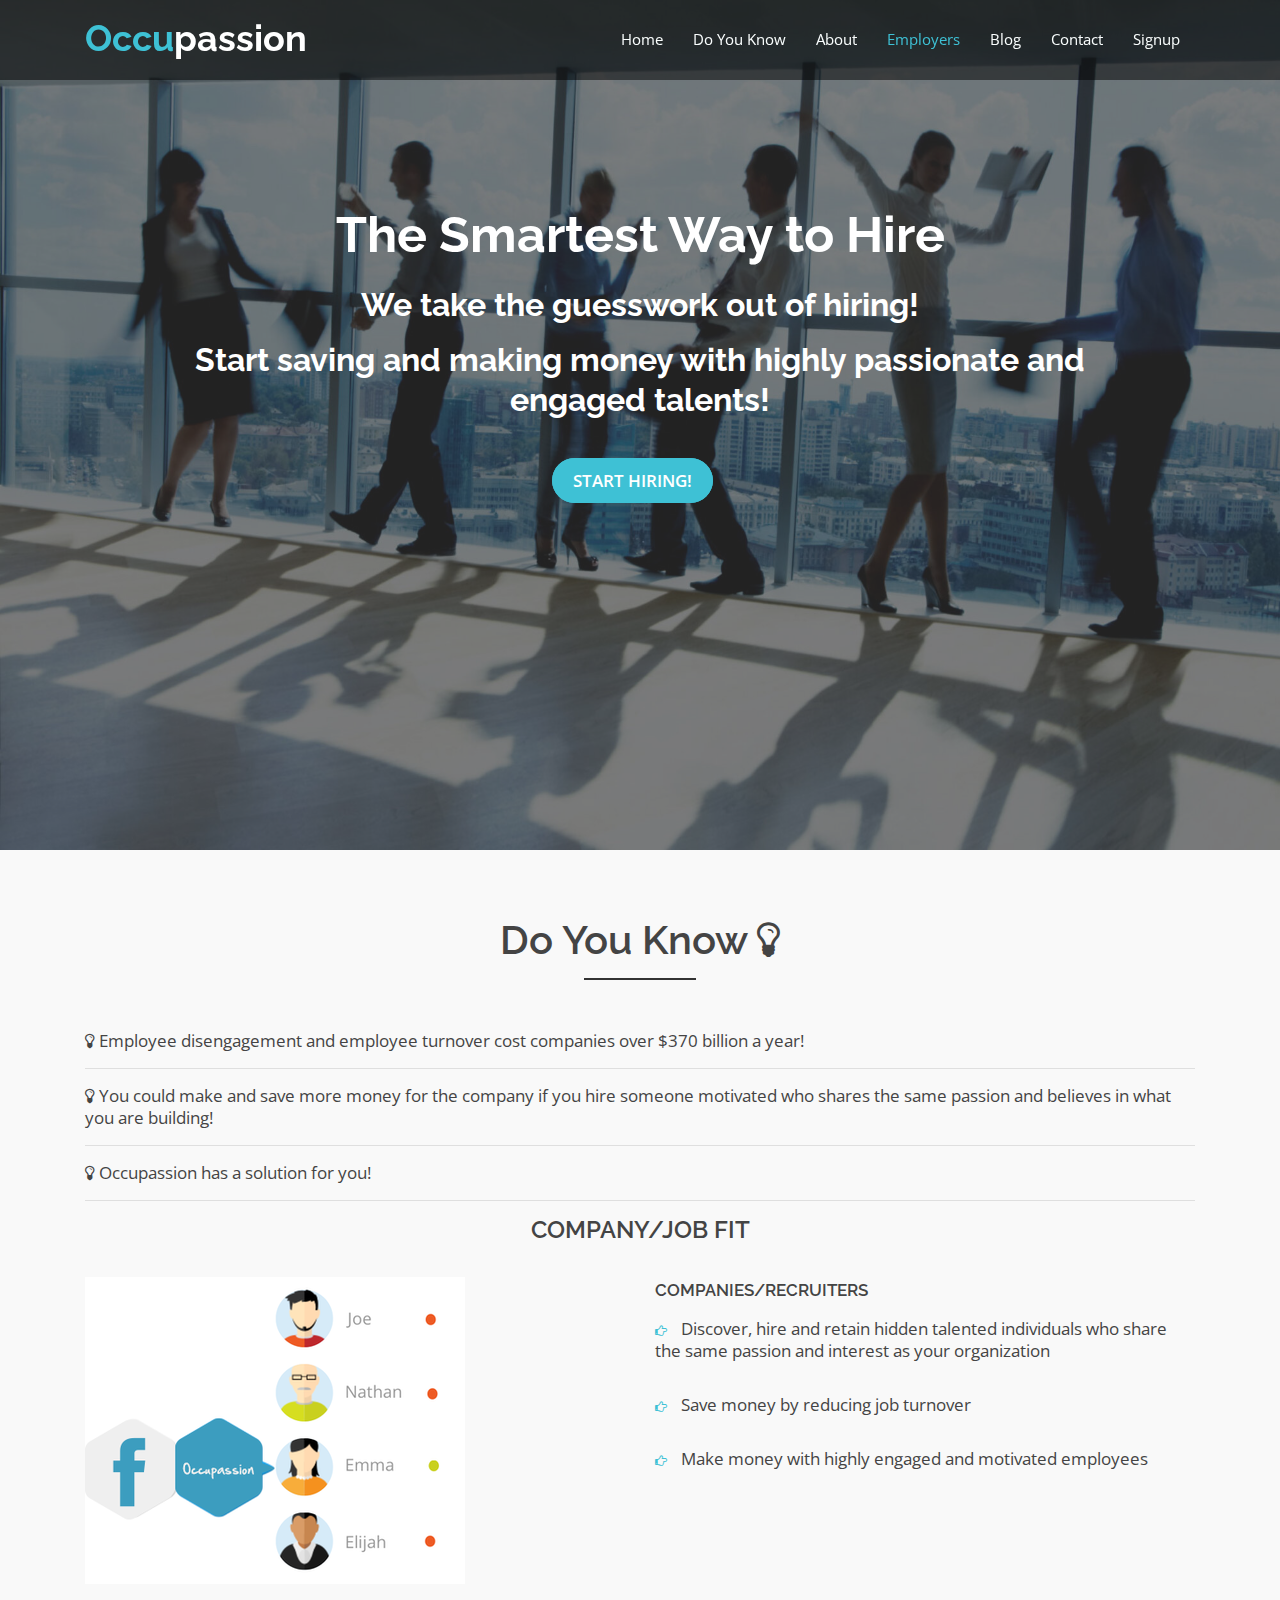
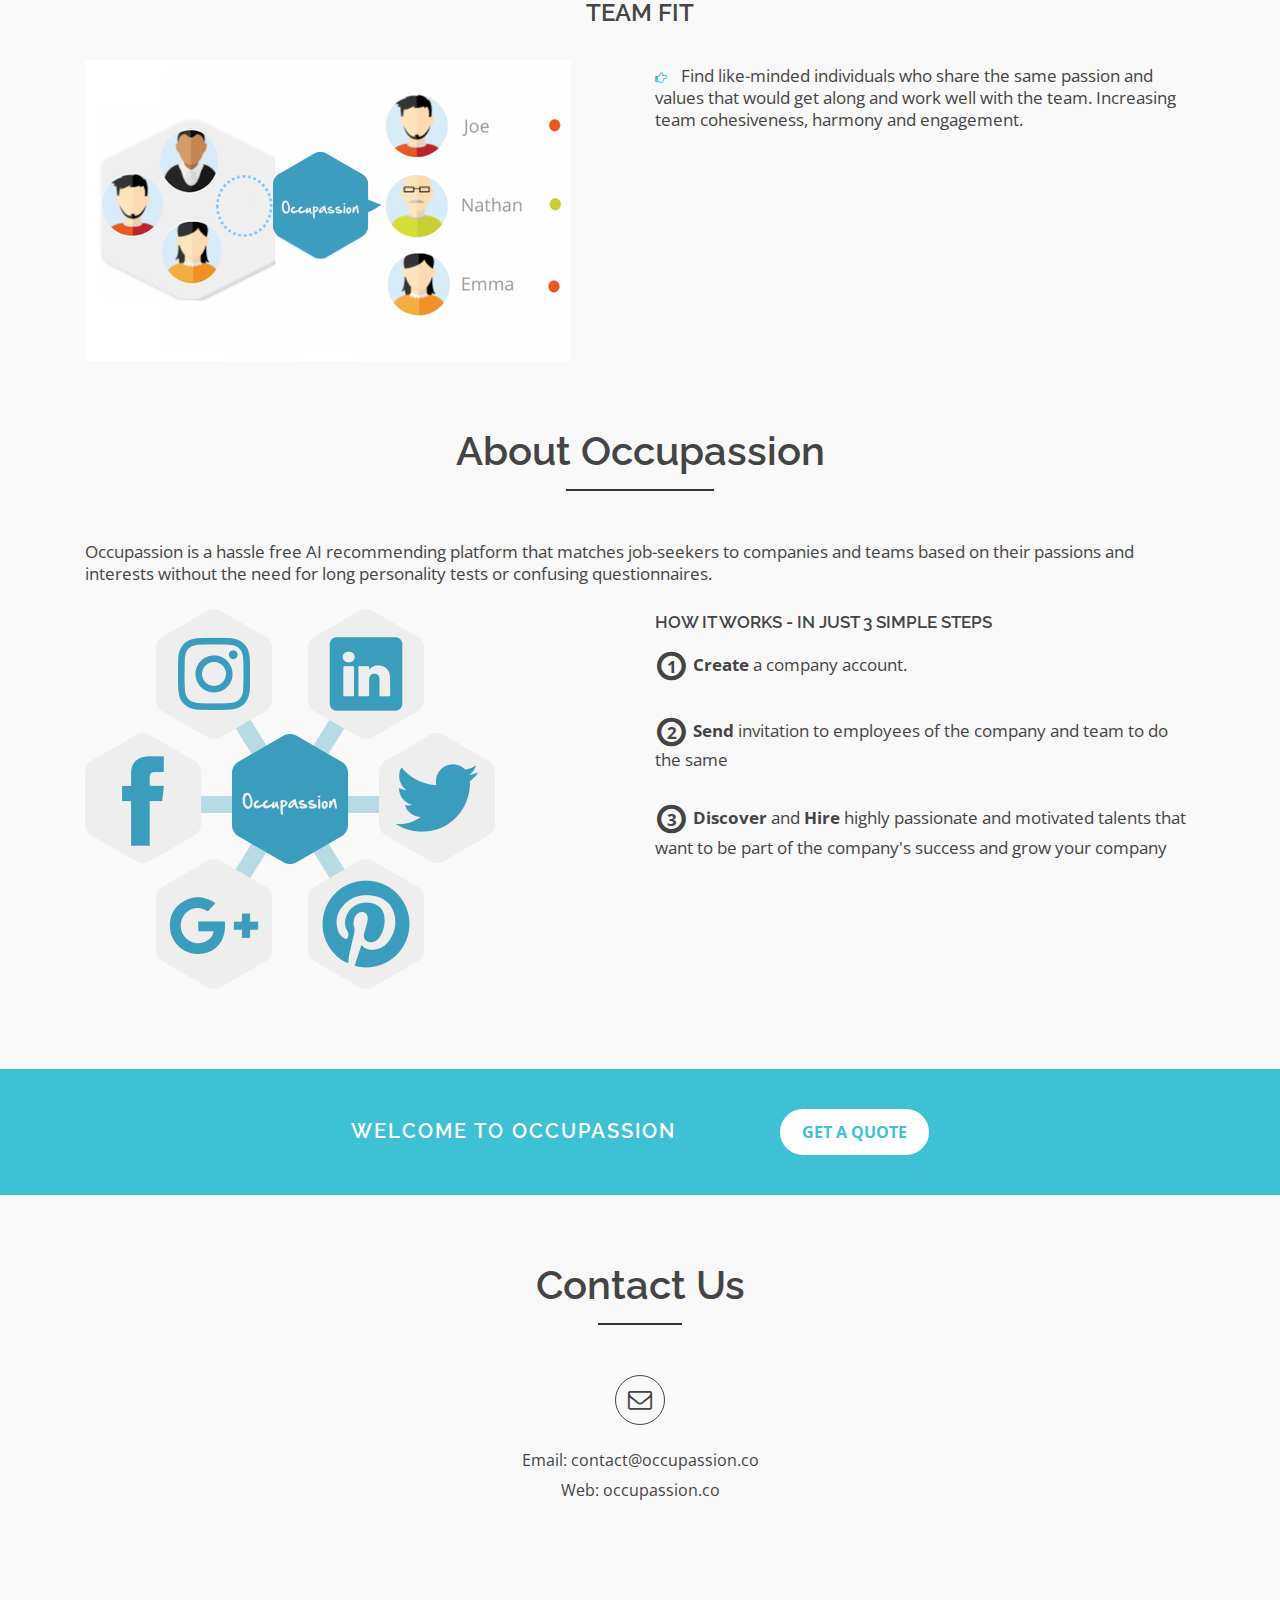
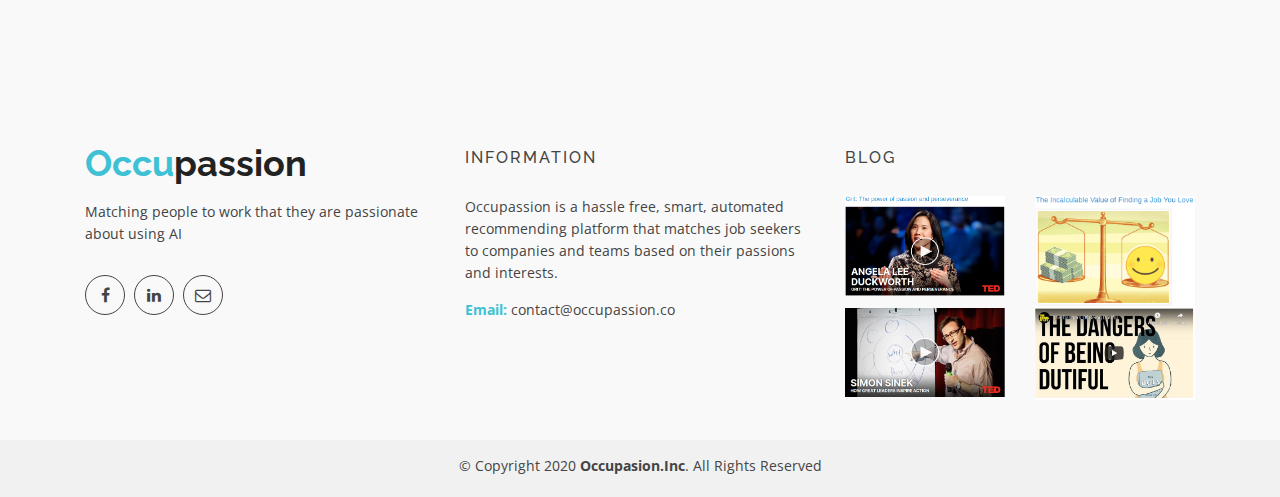
<file: employee.html>
<!DOCTYPE html>
<html lang="en">

<head>
  <meta charset="utf-8">
  <meta content="width=device-width, initial-scale=1.0" name="viewport">

  <title>Occupassion</title>
  <meta content="" name="descriptison">
  <meta content="" name="keywords">

  <!-- Favicons -->
  <!-- <link href="assets/img/favicon.png" rel="icon"> -->
  <link href="assets/img/apple-touch-icon.png" rel="apple-touch-icon">

  <!-- Google Fonts -->
  <link
    href="https://fonts.googleapis.com/css?family=Open+Sans:300,400,400i,600,700|Raleway:300,400,400i,500,500i,700,800,900"
    rel="stylesheet">

  <!-- Vendor CSS Files -->
  <link href="assets/vendor/bootstrap/css/bootstrap.min.css" rel="stylesheet">
  <link href="assets/vendor/icofont/icofont.min.css" rel="stylesheet">
  <link href="assets/vendor/animate.css/animate.min.css" rel="stylesheet">
  <link href="assets/vendor/font-awesome/css/font-awesome.min.css" rel="stylesheet">
  <link href="assets/vendor/nivo-slider/css/nivo-slider.css" rel="stylesheet">
  <link href="assets/vendor/owl.carousel/assets/owl.carousel.min.css" rel="stylesheet">
  <link href="assets/vendor/venobox/venobox.css" rel="stylesheet">

  <!-- Template Main CSS File -->
  <link href="assets/css/style.css" rel="stylesheet">

</head>

<body data-spy="scroll" data-target="#navbar-example">

  <!-- ======= Header ======= -->
  <header id="header" class="fixed-top">
    <div class="container d-flex">

      <div class="logo mr-auto">
        <h1 class="text-light"><a href="index.html"><span>Occu</span>passion</a></h1>
        
      </div>

      <nav class="nav-menu d-none d-lg-block">
        <ul>
          <li><a href="index.html">Home</a></li>
          <li><a href="#Doyouknow">Do You Know</a></li>
          <li><a href="#about">About</a></li>
          <li class="active"><a href="employee.html">Employers</a></li>
          <li><a href="http://blog.occupassion.co/">Blog</a></li>
          <li><a href="#contact">Contact</a></li>
          <li><a href="signup">Signup</a></li>

        </ul>
      </nav><!-- .nav-menu -->

    </div>
  </header><!-- End Header -->

  <!-- ======= Slider Section ======= -->
  <div id="home" class="slider-area">
    <div class="bend niceties preview-2">
        <div id="ensign-nivoslider" class="slides">
            <img src="assets/img/slider/occu2(1).jpg" alt="" title="#slider-direction-1" />
        </div>

        <!-- direction 1 -->
        <div id="slider-direction-1" class="slider-direction slider-one">
            <div class="container">
                <div class="row">
                  
                    <div class="col-md-12 col-sm-12 col-xs-12">
                        <div class="slider-content">
                          
                            <div class="layer-1-2 wow slideInDown" data-wow-duration="2s" data-wow-delay=".1s">
                                <h1 class="title2">The Smartest Way to Hire</h1>
                            </div>

                            <div class="layer-1-1 hidden-xs wow slideInUp" data-wow-duration="2s"
                                data-wow-delay=".2s">
                                <h2 class="title1">We take the guesswork out of hiring!</h2>
                                <h2 class="title1">Start saving and making money w​ith highly passionate and engaged
                                    talents! </h2>
                            </div>

                            <div class="layer-1-3 hidden-xs wow slideInUp" data-wow-duration="2s"
                                data-wow-delay=".2s">
                                <a class="ready-btn right-btn page-scroll" href="./signup">START HIRING!</a>
                            </div>
                        </div>
                    </div>
                </div>
            </div>
        </div>

    </div>
</div><!-- End Slider -->

<main id="main">

  <!-- ======= Do You Know Section ======= -->
  <div id="Doyouknow" class="about-area area-padding">
    <div class="container">
      <div class="row">
        <div class="col-md-12 col-sm-12 col-xs-12">
          <div class="section-headline text-center">
            <h2>Do You Know <i class="fa fa-lightbulb-o" aria-hidden="true"></i></h2>              </div>
        </div>
      </div>
      <div class="row" style="font-size: larger;">
        <!-- single-well start-->
        <div class="col-md-12">
            <ul>
                <li>
                  <!-- Create an icon wrapped by the fa-stack class -->
                  <i class="fa fa-lightbulb-o" aria-hidden="true"></i>
                  Employee disengagement and employee turnover cost companies over $370 billion a year!
                </li>
                <hr>
                <li>
                  <i class="fa fa-lightbulb-o" aria-hidden="true"></i>
                  You could make and save more money for the company if you hire someone motivated who shares the same passion and believes in what you are building!
                </li>
                <hr>
                <li>
                  <i class="fa fa-lightbulb-o" aria-hidden="true"></i>
                  Occupassion has a solution for you!
                </li>
                <hr>
              </ul>
        </div>
      </div>

      <div class="row" style="font-size: larger;">
        <h4 class="sec-head mx-auto" style="font-size: x-large;">Company/Job Fit</h3><br>
      </div>
      <div class="row" style="font-size: larger;">
        <!-- single-well start-->
        <div class="col-md-6 col-sm-6 col-xs-12 mt-4">
          <div class="well-left">
            <div class="single-well">
              <a href="#">
                <img src="assets/img/about/company-job-fit-updated2_3.png" alt="">
              </a>
            </div>
          </div>
        </div>
        <!-- single-well end-->
        <div class="col-md-6 col-sm-6 col-xs-12 mt-4">
          <div class="well-middle">
            <div class="single-well">
              <a href="#">
                <!-- <h4 class="sec-head" style="font-size: x-large;">Company/Job Fit</h3><br> -->
                <h4 class="sec-head">Companies/Recruiters</h4>
              </a>
              <ul>
                <li>
                  <!-- Create an icon wrapped by the fa-stack class -->
                  <i class="fa fa-hand-o-right" aria-hidden="true"></i>
                  Discover, hire and retain hidden talented individuals who share the same passion and interest as
                  your organization
                </li><br>
                <li>
                  <!-- Create an icon wrapped by the fa-stack class -->
                  <i class="fa fa-hand-o-right" aria-hidden="true"></i>
                  Save money by reducing job turnover
                </li><br>
                <li>
                  <!-- Create an icon wrapped by the fa-stack class -->
                  <i class="fa fa-hand-o-right" aria-hidden="true"></i>
                  Make money with highly engaged and motivated employees
                </li>
              </ul>
            </div>
          </div>
        </div>
        <!-- End col-->
      </div>

      <div class="row mt-3" style="font-size: larger;">
        <h4 class="sec-head mx-auto" style="font-size: x-large;">Team Fit</h3><br>
      </div>
      <div class="row" style="font-size: larger;">
        <!-- single-well start-->
        <div class="col-md-6 col-sm-6 col-xs-12 mt-4">
          <div class="well-left">
            <div class="single-well">
              <a href="#">
                <img src="assets/img/about/team-fit-1-updated_4_orig.png" alt="">
              </a>
            </div>
          </div>
        </div>
        <!-- single-well end-->
        <div class="col-md-6 col-sm-6 col-xs-12 mt-4">
          <div class="well-middle">
            <div class="single-well">
              
              <ul>
                <li>
                  <!-- Create an icon wrapped by the fa-stack class -->
                  <i class="fa fa-hand-o-right" aria-hidden="true"></i>
                  Find like-minded individuals who share the same passion and values that would get along and work well with the team. Increasing team cohesiveness, harmony and engagement.
                </li>
              </ul>
            </div>
          </div>
        </div>
        <!-- End col-->
      </div>
     
    </div><!-- Do YOu Know Section -->

    <!-- ======= About Section ======= -->
    <div id="about" class="about-area area-padding">
      <div class="container">
        <div class="row">
          <div class="col-md-12 col-sm-12 col-xs-12">
            <div class="section-headline text-center">
              <h2>About Occupassion</h2>
            </div>
          </div>
        </div>
        <div class="row" style="font-size: larger;">
          <!-- single-well start-->
          <div class="col-md-12">
            Occupassion is a hassle free AI recommending platform that matches job-seekers to companies and teams
            based
            on their passions and interests without the need for long personality tests or confusing questionnaires.
          </div>
          <div class="col-md-6 col-sm-6 col-xs-12 mt-4">
            <div class="well-left">
              <div class="single-well">
                <a href="#">
                  <img src="assets/img/about/occu-social.png" alt="">
                </a>
              </div>
            </div>
          </div>
          <!-- single-well end-->
          <div class="col-md-6 col-sm-6 col-xs-12 mt-4">
            <div class="well-middle">
              <div class="single-well">
                <a href="#">
                  <h4 class="sec-head">How it works - ​In just 3 simple steps</h4>
                </a>
                <ul>
                  <li>
                    <!-- Create an icon wrapped by the fa-stack class -->
                    <span class="fa-stack">
                      <!-- The icon that will wrap the number -->
                      <span class="fa fa-circle-o fa-stack-2x"></span>
                      <!-- a strong element with the custom content, in this case a number -->
                      <strong class="fa-stack-1x">
                        1
                      </strong>
                    </span> <b>Create</b> a company account.
                  </li><br>
                  <li>
                    <!-- Create an icon wrapped by the fa-stack class -->
                    <span class="fa-stack">
                      <!-- The icon that will wrap the number -->
                      <span class="fa fa-circle-o fa-stack-2x"></span>
                      <!-- a strong element with the custom content, in this case a number -->
                      <strong class="fa-stack-1x">
                        2
                      </strong>
                    </span> <b>Send</b> invitation to employees of the company and team to do the same
                  </li><br>
                  <li>
                    <!-- Create an icon wrapped by the fa-stack class -->
                    <span class="fa-stack">
                      <!-- The icon that will wrap the number -->
                      <span class="fa fa-circle-o fa-stack-2x"></span>
                      <!-- a strong element with the custom content, in this case a number -->
                      <strong class="fa-stack-1x">
                        3
                      </strong>
                    </span> <b>Discover</b> and <b>Hire</b> highly passionate and motivated talents that want to
                    be part of the company's success and grow your company
                  </li>
                </ul>
              </div>
            </div>
          </div>
          <!-- End col-->
        </div>
      </div>
    </div>
    <!-- About Services Section -->

    <!-- ======= Suscribe Section ======= -->
    <div class="suscribe-area">
      <div class="container">
        <div class="row">
          <div class="col-lg-12 col-md-12 col-sm-12 col-xs=12">
            <div class="suscribe-text text-center">
              <h3>Welcome to Occupassion</h3>
              <a class="sus-btn" href="#">Get A Quote</a>
            </div>
          </div>
        </div>
      </div>
    </div><!-- End Suscribe Section -->

    <!-- ======= Contact Section ======= -->
    <div id="contact" class="contact-area">
      <div class="contact-inner area-padding">
        <div class="contact-overly"></div>
        <div class="container ">
          <div class="row">
            <div class="col-md-12 col-sm-12 col-xs-12">
              <div class="section-headline text-center">
                <h2>Contact us</h2>
              </div>
            </div>
          </div>
          <div class="row">

            <div class="col-md-12 col-sm-12 col-xs-12">
              <div class="contact-icon text-center">
                <div class="single-icon">
                  <i class="fa fa-envelope-o"></i>
                  <p>
                    Email: contact@occupassion.co<br>
                    <span>Web: occupassion.co</span>
                  </p>
                </div>
              </div>
            </div>

          </div>

        </div>
      </div>
    </div><!-- End Contact Section -->

</main><!-- End #main -->

<!-- ======= Footer ======= -->
<footer>
  <div class="footer-area">
    <div class="container">
      <div class="row">
        <div class="col-md-4 col-sm-4 col-xs-12">
          <div class="footer-content">
            <div class="footer-head">
              <div class="footer-logo">
                <h2><span>Occu</span>passion</h2>
              </div>

              <p>Matching people to work that they are passionate about using AI</p>
              <div class="footer-icons">
                <ul>
                  <li>
                    <a href="https://www.facebook.com/occupassion.co"><i class="fa fa-facebook"></i></a>
                  </li>
                  <li>
                    <a href="https://www.linkedin.com/company/occupassion.co"><i class="fa fa-linkedin"></i></a>
                  </li>
                  <li>
                    <a href="mailto:contact@occupassion.co"><i class="fa fa-envelope-o"></i></a>
                  </li>

                </ul>
              </div>
            </div>
          </div>
        </div>
        <!-- end single footer -->
        <div class="col-md-4 col-sm-4 col-xs-12">
          <div class="footer-content">
            <div class="footer-head">
              <h4>information</h4>
              <p>
                Occupassion is a hassle free, smart, automated recommending platform that matches job seekers to
                companies and teams based on their passions and interests.


              </p>
              <div class="footer-contacts">

                <p><span>Email:</span> contact@occupassion.co</p>

              </div>
            </div>
          </div>
        </div>
        <!-- end single footer -->
        <div class="col-md-4 col-sm-4 col-xs-12">
          <div class="footer-content">
            <div class="footer-head">
              <h4>BLOG</h4>
              <div class="flicker-img row">
                <div class="col-md-6 col-sm-6 col-xs-6"><a
                    href="http://blog.occupassion.co/2018/07/blog-post.html"><img src="assets/img/portfolio/1.png"
                      alt=""></a></div>
                <div class="col-md-6 col-sm-6 col-xs-6"><a
                    href="http://blog.occupassion.co/2016/08/the-incalculable-value-of-finding-job.html"><img
                      src="assets/img/portfolio/2.png" alt=""></a></div>
                <div class="col-md-6 col-sm-6 col-xs-6"><a
                    href="http://blog.occupassion.co/2018/03/find-people-or-companies-that-share.html"><img
                      src="assets/img/portfolio/3.png" alt=""></a></div>
                <div class="col-md-6 col-sm-6 col-xs-6"><a
                    href="http://blog.occupassion.co/2018/03/the-dangers-of-being-dutiful_26.html"><img
                      src="assets/img/portfolio/4.png" alt=""></a> </div>

              </div>
            </div>
          </div>
        </div>
      </div>
    </div>
  </div>
  <div class="footer-area-bottom">
    <div class="container">
      <div class="row">
        <div class="col-md-12 col-sm-12 col-xs-12">
          <div class="copyright text-center">
            <p>
              &copy; Copyright 2020 <strong>Occupasion.Inc</strong>. All Rights Reserved
            </p>
          </div>
          <div class="credits">

          </div>
        </div>
      </div>
    </div>
  </div>
</footer><!-- End  Footer -->

<a href="#" class="back-to-top"><i class="fa fa-chevron-up"></i></a>
<div id="preloader"></div>

<!-- Vendor JS Files -->
<script src="assets/vendor/jquery/jquery.min.js"></script>
<script src="assets/vendor/bootstrap/js/bootstrap.bundle.min.js"></script>
<script src="assets/vendor/jquery.easing/jquery.easing.min.js"></script>
<script src="assets/vendor/php-email-form/validate.js"></script>
<script src="assets/vendor/appear/jquery.appear.js"></script>
<script src="assets/vendor/knob/jquery.knob.js"></script>
<script src="assets/vendor/parallax/parallax.js"></script>
<script src="assets/vendor/wow/wow.min.js"></script>
<script src="assets/vendor/isotope-layout/isotope.pkgd.min.js"></script>
<script src="assets/vendor/nivo-slider/js/jquery.nivo.slider.js"></script>
<script src="assets/vendor/owl.carousel/owl.carousel.min.js"></script>
<script src="assets/vendor/venobox/venobox.min.js"></script>

<!-- Template Main JS File -->
<script src="assets/js/main.js"></script>
<script>
  document.getElementsByClassName('nivo-directionNav')[0].innerHTML = '';
  document.getElementsByClassName('nivo-controlNav')[0].innerHTML = ''
</script>

</body>

</html>
</file>
<file: assets/vendor/venobox/venobox.css>
/* ------ venobox.css --------*/
.vbox-overlay *, .vbox-overlay *:before, .vbox-overlay *:after{
    -webkit-backface-visibility: hidden;
    -webkit-box-sizing:border-box;
    -moz-box-sizing:border-box;
    box-sizing:border-box;
}
.vbox-overlay * { 
    -webkit-backface-visibility: visible;
    backface-visibility: visible;
}
.vbox-overlay{
    display: -webkit-flex;
    display: flex;
    -webkit-flex-direction: column;
    flex-direction: column;
    -webkit-justify-content: center;
    justify-content: center;
    -webkit-align-items: center;
    align-items: center;
    position: fixed;
    left: 0;
    top: 0;
    bottom: 0;
    right: 0;
    z-index: 1040;
    -webkit-transform:translateZ(1000px);
    transform: translateZ(1000px);
    transform-style: preserve-3d;
}

/* ----- navigation ----- */
.vbox-title{
    width: 100%;
    height: 40px;
    float: left;
    text-align: center;
    line-height: 28px;
    font-size: 12px;
    padding: 6px 40px;
    overflow: hidden;
    position: fixed;
    display: none;
    left: 0;
    z-index: 1050;
}
.vbox-close{
    cursor: pointer;
    position: fixed;
    top: -1px;
    right: 0;
    width: 50px;
    height: 40px;
    padding: 6px;
    display: block;
    background-position:10px center;
    overflow: hidden;
    font-size: 24px;
    line-height: 1;
    text-align: center;
    z-index: 1050;
}
.vbox-num{
    cursor: pointer;
    position: fixed;
    left: 0;
    height: 40px;
    display: block;
    overflow: hidden;
    line-height: 28px;
    font-size: 12px;
    padding: 6px 10px;
    display: none;
    z-index: 1050;
}
/* ----- navigation ARROWS ----- */
.vbox-next, .vbox-prev{
    position: fixed;
    top: 50%;
    margin-top: -15px;
    overflow: hidden;
    cursor: pointer;
    display: block;
    width: 45px;
    height: 45px;
    z-index: 1050;
}
.vbox-next span, .vbox-prev span{
    position: relative;
    width: 20px;
    height: 20px;
    border: 2px solid transparent;
    border-top-color: #B6B6B6;
    border-right-color: #B6B6B6;
    text-indent: -100px;
    position: absolute;
    top: 8px;
    display: block;
}
.vbox-prev{
    left: 15px;
}
.vbox-next{
    right: 15px;
}
.vbox-prev span{
    left: 10px;
    -ms-transform: rotate(-135deg);
    -webkit-transform: rotate(-135deg);
    transform: rotate(-135deg);
}
.vbox-next span{
    -ms-transform: rotate(45deg);
    -webkit-transform: rotate(45deg);
    transform: rotate(45deg);
    right: 10px;
}
/* ------- inline window ------ */
.vbox-inline{
    width: 420px;
    height: 315px;
    height: 70vh;
    padding: 10px;
    background: #fff;
    margin: 0 auto;
    overflow: auto;
    text-align: left;
}
/* ------- Video & iFrames window ------ */
.venoframe{
    max-width: 100%;
    width: 100%;
    border: none;
    width: 100%;
    height: 260px;
    height: 70vh;
}
.venoframe.vbvid{
    height: 260px;
}
@media (min-width: 768px) {
    .venoframe, .vbox-inline{
        width: 90%;
        height: 360px;
        height: 70vh;
    }
    .venoframe.vbvid{
        width: 640px;
        height: 360px;
    }
}
@media (min-width: 992px) {
    .venoframe, .vbox-inline{
        max-width: 1200px;
        width: 80%;
        height: 540px;
        height: 70vh;
    }
    .venoframe.vbvid{
        width: 960px;
        height: 540px;
    }
}
/* 
Please do NOT edit this part! 
or at least read this note: http://i.imgur.com/7C0ws9e.gif
*/
.vbox-open{
    overflow: hidden;
}
.vbox-container{
    position: absolute;
    left: 0;
    right: 0;
    top: 0;
    bottom: 0;
    overflow-x: hidden;
    overflow-y: scroll;
    overflow-scrolling: touch;
    -webkit-overflow-scrolling: touch;
    z-index: 20;
    max-height: 100%;

}

.vbox-content{
    text-align: center;
    float: left;
    width: 100%;
    position: relative;
    overflow: hidden;
    padding: 20px 10px;
}
.vbox-container img{
    max-width: 100%;
    height: auto;
}
.vbox-figlio{
    box-shadow: 0 0 12px rgba(0,0,0,0.19), 0 6px 6px rgba(0,0,0,0.23);
    max-width: 100%;
    text-align: initial;
}
img.vbox-figlio{
    -webkit-user-select: none;
-khtml-user-select: none;
-moz-user-select: none;
-o-user-select: none;
user-select: none;
}
.vbox-content.swipe-left{
    margin-left: -200px !important;
}
.vbox-content.swipe-right{
    margin-left: 200px !important;
}
.vbox-animated{
    webkit-transition: margin 300ms ease-out;
    transition: margin 300ms ease-out;
}

/* ---------- preloader ----------
 * SPINKIT 
 * http://tobiasahlin.com/spinkit/
-------------------------------- */
.sk-double-bounce,.sk-rotating-plane{width:40px;height:40px;margin:40px auto}.sk-rotating-plane{background-color:#333;-webkit-animation:sk-rotatePlane 1.2s infinite ease-in-out;animation:sk-rotatePlane 1.2s infinite ease-in-out}@-webkit-keyframes sk-rotatePlane{0%{-webkit-transform:perspective(120px) rotateX(0) rotateY(0);transform:perspective(120px) rotateX(0) rotateY(0)}50%{-webkit-transform:perspective(120px) rotateX(-180.1deg) rotateY(0);transform:perspective(120px) rotateX(-180.1deg) rotateY(0)}100%{-webkit-transform:perspective(120px) rotateX(-180deg) rotateY(-179.9deg);transform:perspective(120px) rotateX(-180deg) rotateY(-179.9deg)}}@keyframes sk-rotatePlane{0%{-webkit-transform:perspective(120px) rotateX(0) rotateY(0);transform:perspective(120px) rotateX(0) rotateY(0)}50%{-webkit-transform:perspective(120px) rotateX(-180.1deg) rotateY(0);transform:perspective(120px) rotateX(-180.1deg) rotateY(0)}100%{-webkit-transform:perspective(120px) rotateX(-180deg) rotateY(-179.9deg);transform:perspective(120px) rotateX(-180deg) rotateY(-179.9deg)}}.sk-double-bounce{position:relative}.sk-double-bounce .sk-child{width:100%;height:100%;border-radius:50%;background-color:#333;opacity:.6;position:absolute;top:0;left:0;-webkit-animation:sk-doubleBounce 2s infinite ease-in-out;animation:sk-doubleBounce 2s infinite ease-in-out}.sk-chasing-dots .sk-child,.sk-spinner-pulse,.sk-three-bounce .sk-child{background-color:#333;border-radius:100%}.sk-double-bounce .sk-double-bounce2{-webkit-animation-delay:-1s;animation-delay:-1s}@-webkit-keyframes sk-doubleBounce{0%,100%{-webkit-transform:scale(0);transform:scale(0)}50%{-webkit-transform:scale(1);transform:scale(1)}}@keyframes sk-doubleBounce{0%,100%{-webkit-transform:scale(0);transform:scale(0)}50%{-webkit-transform:scale(1);transform:scale(1)}}.sk-wave{margin:40px auto;width:50px;height:40px;text-align:center;font-size:10px}.sk-wave .sk-rect{background-color:#333;height:100%;width:6px;display:inline-block;-webkit-animation:sk-waveStretchDelay 1.2s infinite ease-in-out;animation:sk-waveStretchDelay 1.2s infinite ease-in-out}.sk-wave .sk-rect1{-webkit-animation-delay:-1.2s;animation-delay:-1.2s}.sk-wave .sk-rect2{-webkit-animation-delay:-1.1s;animation-delay:-1.1s}.sk-wave .sk-rect3{-webkit-animation-delay:-1s;animation-delay:-1s}.sk-wave .sk-rect4{-webkit-animation-delay:-.9s;animation-delay:-.9s}.sk-wave .sk-rect5{-webkit-animation-delay:-.8s;animation-delay:-.8s}@-webkit-keyframes sk-waveStretchDelay{0%,100%,40%{-webkit-transform:scaleY(.4);transform:scaleY(.4)}20%{-webkit-transform:scaleY(1);transform:scaleY(1)}}@keyframes sk-waveStretchDelay{0%,100%,40%{-webkit-transform:scaleY(.4);transform:scaleY(.4)}20%{-webkit-transform:scaleY(1);transform:scaleY(1)}}.sk-wandering-cubes{margin:40px auto;width:40px;height:40px;position:relative}.sk-wandering-cubes .sk-cube{background-color:#333;width:10px;height:10px;position:absolute;top:0;left:0;-webkit-animation:sk-wanderingCube 1.8s ease-in-out -1.8s infinite both;animation:sk-wanderingCube 1.8s ease-in-out -1.8s infinite both}.sk-chasing-dots,.sk-spinner-pulse{width:40px;height:40px;margin:40px auto}.sk-wandering-cubes .sk-cube2{-webkit-animation-delay:-.9s;animation-delay:-.9s}@-webkit-keyframes sk-wanderingCube{0%{-webkit-transform:rotate(0);transform:rotate(0)}25%{-webkit-transform:translateX(30px) rotate(-90deg) scale(.5);transform:translateX(30px) rotate(-90deg) scale(.5)}50%{-webkit-transform:translateX(30px) translateY(30px) rotate(-179deg);transform:translateX(30px) translateY(30px) rotate(-179deg)}50.1%{-webkit-transform:translateX(30px) translateY(30px) rotate(-180deg);transform:translateX(30px) translateY(30px) rotate(-180deg)}75%{-webkit-transform:translateX(0) translateY(30px) rotate(-270deg) scale(.5);transform:translateX(0) translateY(30px) rotate(-270deg) scale(.5)}100%{-webkit-transform:rotate(-360deg);transform:rotate(-360deg)}}@keyframes sk-wanderingCube{0%{-webkit-transform:rotate(0);transform:rotate(0)}25%{-webkit-transform:translateX(30px) rotate(-90deg) scale(.5);transform:translateX(30px) rotate(-90deg) scale(.5)}50%{-webkit-transform:translateX(30px) translateY(30px) rotate(-179deg);transform:translateX(30px) translateY(30px) rotate(-179deg)}50.1%{-webkit-transform:translateX(30px) translateY(30px) rotate(-180deg);transform:translateX(30px) translateY(30px) rotate(-180deg)}75%{-webkit-transform:translateX(0) translateY(30px) rotate(-270deg) scale(.5);transform:translateX(0) translateY(30px) rotate(-270deg) scale(.5)}100%{-webkit-transform:rotate(-360deg);transform:rotate(-360deg)}}.sk-spinner-pulse{-webkit-animation:sk-pulseScaleOut 1s infinite ease-in-out;animation:sk-pulseScaleOut 1s infinite ease-in-out}@-webkit-keyframes sk-pulseScaleOut{0%{-webkit-transform:scale(0);transform:scale(0)}100%{-webkit-transform:scale(1);transform:scale(1);opacity:0}}@keyframes sk-pulseScaleOut{0%{-webkit-transform:scale(0);transform:scale(0)}100%{-webkit-transform:scale(1);transform:scale(1);opacity:0}}.sk-chasing-dots{position:relative;text-align:center;-webkit-animation:sk-chasingDotsRotate 2s infinite linear;animation:sk-chasingDotsRotate 2s infinite linear}.sk-chasing-dots .sk-child{width:60%;height:60%;display:inline-block;position:absolute;top:0;-webkit-animation:sk-chasingDotsBounce 2s infinite ease-in-out;animation:sk-chasingDotsBounce 2s infinite ease-in-out}.sk-chasing-dots .sk-dot2{top:auto;bottom:0;-webkit-animation-delay:-1s;animation-delay:-1s}@-webkit-keyframes sk-chasingDotsRotate{100%{-webkit-transform:rotate(360deg);transform:rotate(360deg)}}@keyframes sk-chasingDotsRotate{100%{-webkit-transform:rotate(360deg);transform:rotate(360deg)}}@-webkit-keyframes sk-chasingDotsBounce{0%,100%{-webkit-transform:scale(0);transform:scale(0)}50%{-webkit-transform:scale(1);transform:scale(1)}}@keyframes sk-chasingDotsBounce{0%,100%{-webkit-transform:scale(0);transform:scale(0)}50%{-webkit-transform:scale(1);transform:scale(1)}}.sk-three-bounce{margin:40px auto;width:80px;text-align:center}.sk-three-bounce .sk-child{width:20px;height:20px;display:inline-block;-webkit-animation:sk-three-bounce 1.4s ease-in-out 0s infinite both;animation:sk-three-bounce 1.4s ease-in-out 0s infinite both}.sk-circle .sk-child:before,.sk-fading-circle .sk-circle:before{display:block;border-radius:100%;content:'';background-color:#333}.sk-three-bounce .sk-bounce1{-webkit-animation-delay:-.32s;animation-delay:-.32s}.sk-three-bounce .sk-bounce2{-webkit-animation-delay:-.16s;animation-delay:-.16s}@-webkit-keyframes sk-three-bounce{0%,100%,80%{-webkit-transform:scale(0);transform:scale(0)}40%{-webkit-transform:scale(1);transform:scale(1)}}@keyframes sk-three-bounce{0%,100%,80%{-webkit-transform:scale(0);transform:scale(0)}40%{-webkit-transform:scale(1);transform:scale(1)}}.sk-circle{margin:40px auto;width:40px;height:40px;position:relative}.sk-circle .sk-child{width:100%;height:100%;position:absolute;left:0;top:0}.sk-circle .sk-child:before{margin:0 auto;width:15%;height:15%;-webkit-animation:sk-circleBounceDelay 1.2s infinite ease-in-out both;animation:sk-circleBounceDelay 1.2s infinite ease-in-out both}.sk-circle .sk-circle2{-webkit-transform:rotate(30deg);-ms-transform:rotate(30deg);transform:rotate(30deg)}.sk-circle .sk-circle3{-webkit-transform:rotate(60deg);-ms-transform:rotate(60deg);transform:rotate(60deg)}.sk-circle .sk-circle4{-webkit-transform:rotate(90deg);-ms-transform:rotate(90deg);transform:rotate(90deg)}.sk-circle .sk-circle5{-webkit-transform:rotate(120deg);-ms-transform:rotate(120deg);transform:rotate(120deg)}.sk-circle .sk-circle6{-webkit-transform:rotate(150deg);-ms-transform:rotate(150deg);transform:rotate(150deg)}.sk-circle .sk-circle7{-webkit-transform:rotate(180deg);-ms-transform:rotate(180deg);transform:rotate(180deg)}.sk-circle .sk-circle8{-webkit-transform:rotate(210deg);-ms-transform:rotate(210deg);transform:rotate(210deg)}.sk-circle .sk-circle9{-webkit-transform:rotate(240deg);-ms-transform:rotate(240deg);transform:rotate(240deg)}.sk-circle .sk-circle10{-webkit-transform:rotate(270deg);-ms-transform:rotate(270deg);transform:rotate(270deg)}.sk-circle .sk-circle11{-webkit-transform:rotate(300deg);-ms-transform:rotate(300deg);transform:rotate(300deg)}.sk-circle .sk-circle12{-webkit-transform:rotate(330deg);-ms-transform:rotate(330deg);transform:rotate(330deg)}.sk-circle .sk-circle2:before{-webkit-animation-delay:-1.1s;animation-delay:-1.1s}.sk-circle .sk-circle3:before{-webkit-animation-delay:-1s;animation-delay:-1s}.sk-circle .sk-circle4:before{-webkit-animation-delay:-.9s;animation-delay:-.9s}.sk-circle .sk-circle5:before{-webkit-animation-delay:-.8s;animation-delay:-.8s}.sk-circle .sk-circle6:before{-webkit-animation-delay:-.7s;animation-delay:-.7s}.sk-circle .sk-circle7:before{-webkit-animation-delay:-.6s;animation-delay:-.6s}.sk-circle .sk-circle8:before{-webkit-animation-delay:-.5s;animation-delay:-.5s}.sk-circle .sk-circle9:before{-webkit-animation-delay:-.4s;animation-delay:-.4s}.sk-circle .sk-circle10:before{-webkit-animation-delay:-.3s;animation-delay:-.3s}.sk-circle .sk-circle11:before{-webkit-animation-delay:-.2s;animation-delay:-.2s}.sk-circle .sk-circle12:before{-webkit-animation-delay:-.1s;animation-delay:-.1s}@-webkit-keyframes sk-circleBounceDelay{0%,100%,80%{-webkit-transform:scale(0);transform:scale(0)}40%{-webkit-transform:scale(1);transform:scale(1)}}@keyframes sk-circleBounceDelay{0%,100%,80%{-webkit-transform:scale(0);transform:scale(0)}40%{-webkit-transform:scale(1);transform:scale(1)}}.sk-cube-grid{width:40px;height:40px;margin:40px auto}.sk-cube-grid .sk-cube{width:33.33%;height:33.33%;background-color:#333;float:left;-webkit-animation:sk-cubeGridScaleDelay 1.3s infinite ease-in-out;animation:sk-cubeGridScaleDelay 1.3s infinite ease-in-out}.sk-cube-grid .sk-cube1{-webkit-animation-delay:.2s;animation-delay:.2s}.sk-cube-grid .sk-cube2{-webkit-animation-delay:.3s;animation-delay:.3s}.sk-cube-grid .sk-cube3{-webkit-animation-delay:.4s;animation-delay:.4s}.sk-cube-grid .sk-cube4{-webkit-animation-delay:.1s;animation-delay:.1s}.sk-cube-grid .sk-cube5{-webkit-animation-delay:.2s;animation-delay:.2s}.sk-cube-grid .sk-cube6{-webkit-animation-delay:.3s;animation-delay:.3s}.sk-cube-grid .sk-cube7{-webkit-animation-delay:0ms;animation-delay:0ms}.sk-cube-grid .sk-cube8{-webkit-animation-delay:.1s;animation-delay:.1s}.sk-cube-grid .sk-cube9{-webkit-animation-delay:.2s;animation-delay:.2s}@-webkit-keyframes sk-cubeGridScaleDelay{0%,100%,70%{-webkit-transform:scale3D(1,1,1);transform:scale3D(1,1,1)}35%{-webkit-transform:scale3D(0,0,1);transform:scale3D(0,0,1)}}@keyframes sk-cubeGridScaleDelay{0%,100%,70%{-webkit-transform:scale3D(1,1,1);transform:scale3D(1,1,1)}35%{-webkit-transform:scale3D(0,0,1);transform:scale3D(0,0,1)}}.sk-fading-circle{margin:40px auto;width:40px;height:40px;position:relative}.sk-fading-circle .sk-circle{width:100%;height:100%;position:absolute;left:0;top:0}.sk-fading-circle .sk-circle:before{margin:0 auto;width:15%;height:15%;-webkit-animation:sk-circleFadeDelay 1.2s infinite ease-in-out both;animation:sk-circleFadeDelay 1.2s infinite ease-in-out both}.sk-fading-circle .sk-circle2{-webkit-transform:rotate(30deg);-ms-transform:rotate(30deg);transform:rotate(30deg)}.sk-fading-circle .sk-circle3{-webkit-transform:rotate(60deg);-ms-transform:rotate(60deg);transform:rotate(60deg)}.sk-fading-circle .sk-circle4{-webkit-transform:rotate(90deg);-ms-transform:rotate(90deg);transform:rotate(90deg)}.sk-fading-circle .sk-circle5{-webkit-transform:rotate(120deg);-ms-transform:rotate(120deg);transform:rotate(120deg)}.sk-fading-circle .sk-circle6{-webkit-transform:rotate(150deg);-ms-transform:rotate(150deg);transform:rotate(150deg)}.sk-fading-circle .sk-circle7{-webkit-transform:rotate(180deg);-ms-transform:rotate(180deg);transform:rotate(180deg)}.sk-fading-circle .sk-circle8{-webkit-transform:rotate(210deg);-ms-transform:rotate(210deg);transform:rotate(210deg)}.sk-fading-circle .sk-circle9{-webkit-transform:rotate(240deg);-ms-transform:rotate(240deg);transform:rotate(240deg)}.sk-fading-circle .sk-circle10{-webkit-transform:rotate(270deg);-ms-transform:rotate(270deg);transform:rotate(270deg)}.sk-fading-circle .sk-circle11{-webkit-transform:rotate(300deg);-ms-transform:rotate(300deg);transform:rotate(300deg)}.sk-fading-circle .sk-circle12{-webkit-transform:rotate(330deg);-ms-transform:rotate(330deg);transform:rotate(330deg)}.sk-fading-circle .sk-circle2:before{-webkit-animation-delay:-1.1s;animation-delay:-1.1s}.sk-fading-circle .sk-circle3:before{-webkit-animation-delay:-1s;animation-delay:-1s}.sk-fading-circle .sk-circle4:before{-webkit-animation-delay:-.9s;animation-delay:-.9s}.sk-fading-circle .sk-circle5:before{-webkit-animation-delay:-.8s;animation-delay:-.8s}.sk-fading-circle .sk-circle6:before{-webkit-animation-delay:-.7s;animation-delay:-.7s}.sk-fading-circle .sk-circle7:before{-webkit-animation-delay:-.6s;animation-delay:-.6s}.sk-fading-circle .sk-circle8:before{-webkit-animation-delay:-.5s;animation-delay:-.5s}.sk-fading-circle .sk-circle9:before{-webkit-animation-delay:-.4s;animation-delay:-.4s}.sk-fading-circle .sk-circle10:before{-webkit-animation-delay:-.3s;animation-delay:-.3s}.sk-fading-circle .sk-circle11:before{-webkit-animation-delay:-.2s;animation-delay:-.2s}.sk-fading-circle .sk-circle12:before{-webkit-animation-delay:-.1s;animation-delay:-.1s}@-webkit-keyframes sk-circleFadeDelay{0%,100%,39%{opacity:0}40%{opacity:1}}@keyframes sk-circleFadeDelay{0%,100%,39%{opacity:0}40%{opacity:1}}.sk-folding-cube{margin:40px auto;width:40px;height:40px;position:relative;-webkit-transform:rotateZ(45deg);transform:rotateZ(45deg)}.sk-folding-cube .sk-cube{float:left;width:50%;height:50%;position:relative;-webkit-transform:scale(1.1);-ms-transform:scale(1.1);transform:scale(1.1)}.sk-folding-cube .sk-cube:before{content:'';position:absolute;top:0;left:0;width:100%;height:100%;background-color:#333;-webkit-animation:sk-foldCubeAngle 2.4s infinite linear both;animation:sk-foldCubeAngle 2.4s infinite linear both;-webkit-transform-origin:100% 100%;-ms-transform-origin:100% 100%;transform-origin:100% 100%}.sk-folding-cube .sk-cube2{-webkit-transform:scale(1.1) rotateZ(90deg);transform:scale(1.1) rotateZ(90deg)}.sk-folding-cube .sk-cube3{-webkit-transform:scale(1.1) rotateZ(180deg);transform:scale(1.1) rotateZ(180deg)}.sk-folding-cube .sk-cube4{-webkit-transform:scale(1.1) rotateZ(270deg);transform:scale(1.1) rotateZ(270deg)}.sk-folding-cube .sk-cube2:before{-webkit-animation-delay:.3s;animation-delay:.3s}.sk-folding-cube .sk-cube3:before{-webkit-animation-delay:.6s;animation-delay:.6s}.sk-folding-cube .sk-cube4:before{-webkit-animation-delay:.9s;animation-delay:.9s}@-webkit-keyframes sk-foldCubeAngle{0%,10%{-webkit-transform:perspective(140px) rotateX(-180deg);transform:perspective(140px) rotateX(-180deg);opacity:0}25%,75%{-webkit-transform:perspective(140px) rotateX(0);transform:perspective(140px) rotateX(0);opacity:1}100%,90%{-webkit-transform:perspective(140px) rotateY(180deg);transform:perspective(140px) rotateY(180deg);opacity:0}}@keyframes sk-foldCubeAngle{0%,10%{-webkit-transform:perspective(140px) rotateX(-180deg);transform:perspective(140px) rotateX(-180deg);opacity:0}25%,75%{-webkit-transform:perspective(140px) rotateX(0);transform:perspective(140px) rotateX(0);opacity:1}100%,90%{-webkit-transform:perspective(140px) rotateY(180deg);transform:perspective(140px) rotateY(180deg);opacity:0}}
</file>
<file: assets/css/style.css>
/**
* Template Name: eBusiness - v2.0.0
* Template URL: https://bootstrapmade.com/ebusiness-bootstrap-corporate-template/
* Author: BootstrapMade.com
* License: https://bootstrapmade.com/license/
*/

@charset "UTF-8";
/*--------------------------------------------------------------
# General
--------------------------------------------------------------*/
html, body {
  height: 100%;
}

.floatleft {
  float: left;
}

.floatright {
  float: right;
}

.alignleft {
  float: left;
  margin-right: 15px;
  margin-bottom: 15px;
}

.alignright {
  float: right;
  margin-left: 15px;
  margin-bottom: 15px;
}

.aligncenter {
  display: block;
  margin: 0 auto 15px;
}

a:focus {
  outline: 0px solid;
}

img {
  max-width: 100%;
  height: auto;
}

.fix {
  overflow: hidden;
}

p {
  margin: 0 0 15px;
  color: #444;
}

h1, h2, h3, h4, h5, h6 {
  font-family: 'Raleway', sans-serif;
  margin: 0 0 15px;
  color: #444;
  font-weight: 500;
}

h1 {
  font-size: 48px;
  line-height: 50px;
}

h2 {
  font-size: 38px;
  line-height: 40px;
}

h3 {
  font-size: 30px;
  line-height: 32px;
}

h4 {
  font-size: 24px;
  line-height: 26px;
}

h5 {
  font-size: 20px;
  line-height: 22px;
}

h6 {
  font-size: 16px;
  line-height: 20px;
}

a {
  transition: all 0.3s ease 0s;
  text-decoration: none;
}

a:hover {
  color: #3EC1D5;
  text-decoration: none;
}

a:active, a:hover {
  outline: 0 none;
}

body {
  background: #fff none repeat scroll 0 0;
  color: #444;
  font-family: 'Open Sans', sans-serif;
  font-size: 14px;
  text-align: left;
  overflow-x: hidden;
  line-height: 22px;
}

/* Back to top button */
.back-to-top {
  position: fixed;
  display: none;
  background: #3EC1D5;
  color: #fff;
  padding: 6px 12px 9px 12px;
  font-size: 16px;
  border-radius: 2px;
  right: 15px;
  bottom: 15px;
  transition: background 0.5s;
}

@media (max-width: 768px) {
  .back-to-top {
    bottom: 15px;
  }
}

.back-to-top:focus {
  background: #3EC1D5;
  color: #fff;
  outline: none;
}

.back-to-top:hover {
  background: #3cd6ed;
  color: #fff;
}

.clear {
  clear: both;
}

ul {
  list-style: outside none none;
  margin: 0;
  padding: 0;
}

input, select, textarea, input[type="text"], input[type="date"], input[type="url"], input[type="email"], input[type="password"], input[type="tel"], button, button[type="submit"] {
  -moz-appearance: none;
  box-shadow: none !important;
}

div#preloader {
  position: fixed;
  left: 0;
  top: 0;
  z-index: 99999;
  width: 100%;
  height: 100%;
  overflow: visible;
  background: #fff url("../img/preloader.gif") no-repeat center center;
}

::-moz-selection {
  background: #3EC1D5;
  text-shadow: none;
}

::selection {
  background: #3EC1D5;
  text-shadow: none;
}

.area-padding {
  padding: 70px 0px 80px;
}

.area-padding-2 {
  padding: 70px 0px 50px;
}

.padding-2 {
  padding-bottom: 90px;
}

.section-headline h2 {
  display: inline-block;
  font-size: 40px;
  font-weight: 600;
  margin-bottom: 70px;
  position: relative;
  text-transform: capitalize;
}

.section-headline h2::after {
  border: 1px solid #333;
  bottom: -20px;
  content: "";
  left: 0;
  margin: 0 auto;
  position: absolute;
  right: 0;
  width: 40%;
}

.sec-head {
  display: inline-block;
  font-size: 17px;
  font-weight: 600;
  margin-bottom: 0;
  padding: 0 0 10px;
  text-transform: uppercase;
  transition: all 0.4s ease 0s;
}

/*--------------------------------------------------------------
# Header
--------------------------------------------------------------*/
#header {
  height: 80px;
  transition: all 0.5s;
  z-index: 997;
  transition: all 0.5s;
  padding: 20px 0;
  background: rgba(0, 0, 0, 0.5);
}

#header.header-scrolled {
  background: rgba(0, 0, 0, 0.8);
  height: 60px;
  padding: 10px 0;
}

#header .logo h1 {
  font-size: 36px;
  margin: 0;
  padding: 0;
  line-height: 1;
  font-weight: bold;
}

#header .logo h1 span {
  color: #3ec1d5;
}

#header .logo h1 a, #header .logo h1 a:hover {
  color: #fff;
  text-decoration: none;
}

#header .logo img {
  padding: 0;
  margin: 0;
  max-height: 40px;
}

@media (max-width: 768px) {
  #header {
    height: 60px;
    padding: 10px 0;
    background: rgba(0, 0, 0, 0.8);
  }
  #header .logo h1 {
    font-size: 28px;
    padding: 4px 0;
  }
}

.header-bg {
  background: url(../img/slider/slider1.jpg);
  background-repeat: no-repeat;
  background-size: cover;
  background-position: top center;
}

@media (min-width: 1025px) {
  .header-bg {
    background-attachment: fixed;
  }
}

.home-overly {
  background: rgba(0, 0, 0, 0.5);
  height: 100%;
  position: absolute;
  width: 100%;
}

/*--------------------------------------------------------------
# Nav
--------------------------------------------------------------*/
/*--------------------------------------------------------------
# Navigation Menu
--------------------------------------------------------------*/
/* Desktop Navigation */
.nav-menu, .nav-menu * {
  margin: 0;
  padding: 0;
  list-style: none;
}

.nav-menu > ul > li {
  position: relative;
  white-space: nowrap;
  float: left;
}

.nav-menu a {
  display: block;
  position: relative;
  color: #fafefe;
  padding: 8px 15px 12px 15px;
  transition: 0.3s;
  font-size: 15px;
}

.nav-menu a:hover, .nav-menu .active > a, .nav-menu li:hover > a {
  color: #3ec1d5;
  text-decoration: none;
}

.nav-menu .drop-down ul {
  display: block;
  position: absolute;
  left: 0;
  top: calc(100% - 30px);
  z-index: 99;
  opacity: 0;
  visibility: hidden;
  padding: 10px 0;
  background: #fff;
  box-shadow: 0px 0px 30px rgba(127, 137, 161, 0.25);
  transition: ease all 0.3s;
}

.nav-menu .drop-down:hover > ul {
  opacity: 1;
  top: 100%;
  visibility: visible;
}

.nav-menu .drop-down li {
  min-width: 180px;
  position: relative;
}

.nav-menu .drop-down ul a {
  padding: 10px 20px;
  font-size: 14px;
  font-weight: 500;
  text-transform: none;
  color: #165a64;
}

.nav-menu .drop-down ul a:hover, .nav-menu .drop-down ul .active > a, .nav-menu .drop-down ul li:hover > a {
  color: #3ec1d5;
}

.nav-menu .drop-down > a:after {
  content: "\ea99";
  font-family: IcoFont;
  padding-left: 5px;
}

.nav-menu .drop-down .drop-down ul {
  top: 0;
  left: calc(100% - 30px);
}

.nav-menu .drop-down .drop-down:hover > ul {
  opacity: 1;
  top: 0;
  left: 100%;
}

.nav-menu .drop-down .drop-down > a {
  padding-right: 35px;
}

.nav-menu .drop-down .drop-down > a:after {
  content: "\eaa0";
  font-family: IcoFont;
  position: absolute;
  right: 15px;
}

@media (max-width: 1366px) {
  .nav-menu .drop-down .drop-down ul {
    left: -90%;
  }
  .nav-menu .drop-down .drop-down:hover > ul {
    left: -100%;
  }
  .nav-menu .drop-down .drop-down > a:after {
    content: "\ea9d";
  }
}

/* Mobile Navigation */
.mobile-nav-toggle {
  position: fixed;
  right: 15px;
  top: 15px;
  z-index: 9998;
  border: 0;
  background: none;
  font-size: 24px;
  transition: all 0.4s;
  outline: none !important;
  line-height: 1;
  cursor: pointer;
  text-align: right;
}

.mobile-nav-toggle i {
  color: #fff;
}

.mobile-nav {
  position: fixed;
  top: 55px;
  right: 15px;
  bottom: 15px;
  left: 15px;
  z-index: 9999;
  overflow-y: auto;
  background: #fff;
  transition: ease-in-out 0.2s;
  opacity: 0;
  visibility: hidden;
  border-radius: 10px;
  padding: 10px 0;
}

.mobile-nav * {
  margin: 0;
  padding: 0;
  list-style: none;
}

.mobile-nav a {
  display: block;
  position: relative;
  color: #0d2529;
  padding: 10px 20px;
  font-weight: 500;
  outline: none;
}

.mobile-nav a:hover, .mobile-nav .active > a, .mobile-nav li:hover > a {
  color: #3ec1d5;
  text-decoration: none;
}

.mobile-nav .drop-down > a:after {
  content: "\ea99";
  font-family: IcoFont;
  padding-left: 10px;
  position: absolute;
  right: 15px;
}

.mobile-nav .active.drop-down > a:after {
  content: "\eaa1";
}

.mobile-nav .drop-down > a {
  padding-right: 35px;
}

.mobile-nav .drop-down ul {
  display: none;
  overflow: hidden;
}

.mobile-nav .drop-down li {
  padding-left: 20px;
}

.mobile-nav-overly {
  width: 100%;
  height: 100%;
  z-index: 9997;
  top: 0;
  left: 0;
  position: fixed;
  background: rgba(1, 2, 2, 0.6);
  overflow: hidden;
  display: none;
  transition: ease-in-out 0.2s;
}

.mobile-nav-active {
  overflow: hidden;
}

.mobile-nav-active .mobile-nav {
  opacity: 1;
  visibility: visible;
}

.mobile-nav-active .mobile-nav-toggle i {
  color: #fff;
}

/*--------------------------------------------------------------
# Slider
--------------------------------------------------------------*/
.slider-area {
  color: #fff;
  position: relative;
  text-align: center;
}

.slider-content {
  padding: 180px 60px;
}

.nivo-caption::after {
  background: #444 none repeat scroll 0 0;
  content: "";
  height: 100%;
  left: 0;
  opacity: 0.5;
  position: absolute;
  top: 0;
  width: 100%;
  z-index: -1;
}

.layer-1-2 {
  margin: 20px 0;
}

.layer-1-1 h2 {
  color: #fff;
  font-size: 32px;
  font-weight: 700;
}

.layer-1-2 h1 {
  color: #fff;
  font-size: 50px;
  font-weight: 700;
  line-height: 60px;
}

.layer-1-3 {
  margin: 50px 0 0;
}

.layer-1-3 a.ready-btn {
  border: 1px solid #fff;
  border-radius: 30px;
  color: #fff;
  cursor: pointer;
  display: inline-block;
  font-size: 17px;
  font-weight: 600;
  margin-top: 30px;
  padding: 10px 20px;
  text-align: center;
  text-transform: uppercase;
  transition: all 0.4s ease 0s;
  z-index: 222;
}

.layer-1-3 a.ready-btn:hover {
  color: #fff;
  background: #3EC1D5;
  border: 1px solid #3EC1D5;
  text-decoration: none;
}

.ready-btn.right-btn {
  margin-right: 15px;
  background: #3EC1D5;
  border: 1px solid #3EC1D5 !important;
}

.ready-btn.right-btn:hover {
  background: transparent !important;
  border: 1px solid #fff !important;
}

.nivo-controlNav {
  bottom: 0;
  left: 0;
  position: absolute;
  right: 0;
  z-index: 8;
}

.nivo-directionNav {
  display: block;
}

.nivo-controlNav a {
  background: transparent none repeat scroll 0 0;
  border: 2px solid #fff;
  box-shadow: none;
  display: inline-block;
  font-size: 0;
  height: 2px;
  margin: 5px 3px;
  opacity: 1;
  text-align: center;
  text-indent: inherit;
  vertical-align: top;
  width: 20px;
}

.nivo-controlNav a:hover, .nivo-controlNav a.active {
  background: #fff none repeat scroll 0 0;
  border-color: #3EC1D5;
  -moz-transform: rotate(180deg);
  -webkit-transform: rotate(180deg);
  -o-transform: rotate(180deg);
  -ms-transform: rotate(180deg);
}

/* Normal desktop :992px. */
@media (min-width: 1400px) and (max-width: 1920px) {
  .slider-content {
    padding: 340px 0;
  }
}

/* Normal desktop :992px. */
@media (min-width: 992px) and (max-width: 1169px) {
  .slider-content {
    padding: 144px 0;
  }
}

/* Tablet desktop :768px. */
@media (min-width: 768px) and (max-width: 991px) {
  .slider-content {
    padding: 93px 0;
  }
  .layer-1-2 h1 {
    font-size: 22px;
    line-height: 24px;
  }
  .layer-1-3 a.ready-btn {
    font-size: 14px;
    margin-top: 20px;
    padding: 10px 20px;
  }
}

@media (max-width: 767px) {
  .nivo-directionNav {
    display: none;
  }
  .slider-content {
    padding: 46px 0px;
  }
  .layer-1-2 {
    margin: 10px 0;
  }
  .layer-1-1 h2 {
    font-size: 14px;
    line-height: 16px;
  }
  .layer-1-2 h1 {
    font-size: 14px;
    line-height: 16px;
  }
  .layer-1-3 a.ready-btn {
    font-size: 12px;
    margin-top: 10px;
    padding: 8px 10px;
  }
  .layer-1-3 {
    margin: 10px 0 0;
  }
  .nivo-controlNav {
    bottom: -8px;
  }
}

@media only screen and (min-width: 480px) and (max-width: 767px) {
  .slider-content {
    padding: 70px 0px;
  }
  .layer-1-1 h2, .layer-1-2 h1 {
    font-size: 24px;
    line-height: 30px;
  }
}

/* -------------------------------------
preview-1
---------------------------------------- */
.preview-1 .nivoSlider {
  position: relative;
  background: url(../lib/nivo-slider/img/loading.gif) no-repeat 50% 50%;
}

.preview-1 .nivoSlider img {
  position: absolute;
  top: 0px;
  left: 0px;
  display: none;
}

.preview-1 .nivoSlider a {
  border: 0;
  display: block;
}

.preview-1 .nivo-controlNav {
  text-align: center;
  padding: 20px 0;
}

.preview-1 .nivo-controlNav a {
  display: inline-block;
  width: 22px;
  height: 22px;
  background: url(../lib/nivo-slider/img/bullets.png) no-repeat;
  text-indent: -9999px;
  border: 0;
  margin: 0 2px;
}

.preview-1 .nivo-controlNav a.active {
  background-position: 0 -22px;
}

.preview-1 .nivo-directionNav a {
  display: block;
  width: 30px;
  height: 30px;
  background: url(../lib/nivo-slider/img/arrows.png) no-repeat;
  text-indent: -9999px;
  border: 0;
  opacity: 0;
  transition: all 200ms ease-in-out;
}

.preview-1:hover .nivo-directionNav a {
  opacity: 1;
}

.nivo-prevNav {
  left: 15px;
}

.nivo-nextNav {
  right: 15px;
}

.preview-1 a.nivo-nextNav {
  background-position: -30px 0;
}

.preview-1 .nivo-caption {
  font-family: Helvetica, Arial, sans-serif;
}

.preview-1 .nivo-caption a {
  color: #fff;
  border-bottom: 1px dotted #fff;
}

.preview-1 .nivo-caption a:hover {
  color: #fff;
}

.preview-1 .nivo-controlNav.nivo-thumbs-enabled {
  width: 100%;
}

.preview-1 .nivo-controlNav.nivo-thumbs-enabled a {
  width: auto;
  height: auto;
  background: none;
  margin-bottom: 5px;
}

.preview-1 .nivo-controlNav.nivo-thumbs-enabled img {
  display: block;
  width: 120px;
  height: auto;
}

.preview-1 .nivo-controlNav {
  position: relative;
  z-index: 99999;
  bottom: 68px;
}

.preview-1 .nivo-controlNav a {
  border: 5px solid #fff;
  display: inline-block;
  height: 18px;
  margin: 0 5px;
  text-indent: -9999px;
  width: 18px;
  line-height: 8px;
  background: #3c3c3c;
  cursor: pointer;
  position: relative;
  z-index: 9;
  border-radius: 100%;
  opacity: 0;
  z-index: -999;
}

.preview-1:hover .nivo-controlNav a {
  opacity: 1;
  z-index: 999999;
}

.preview-1 .nivo-controlNav a:hover, .preview-1 .nivo-controlNav a.active {
  background: #000;
  cursor: pointer;
}

/* -------------------------------------
preview-2
---------------------------------------- */
.preview-2 .nivoSlider:hover .nivo-directionNav a.nivo-prevNav {
  left: 50px;
}

.preview-2 .nivoSlider:hover .nivo-directionNav a.nivo-nextNav {
  right: 50px;
}

.preview-2 .nivoSlider .nivo-directionNav a.nivo-prevNav {
  font-size: 0;
}

.preview-2 .nivoSlider .nivo-directionNav a.nivo-nextNav {
  font-size: 0;
}

.preview-2 .nivo-directionNav a.nivo-prevNav::before {
  background: rgba(0, 0, 0, 0) none repeat scroll 0 0;
  color: #ffffff;
  content: "";
  cursor: pointer;
  font: 300 50px/50px FontAwesome;
  position: absolute;
  text-align: center;
  top: 50%;
  transition: all 300ms ease-in 0s;
  z-index: 9;
  font-weight: 100;
  left: 0px;
  width: 50px;
  border: 1px solid #fff;
  border-radius: 50%;
  font-size: 30px;
}

.preview-2 .nivo-directionNav a.nivo-nextNav:hover:before, .preview-2 .nivo-directionNav a.nivo-prevNav:hover:before {
  border-color: #3EC1D5;
  color: #fff;
  background: #3EC1D5;
}

.preview-2 .nivo-directionNav a.nivo-nextNav::before {
  background: rgba(0, 0, 0, 0) none repeat scroll 0 0;
  border: 1px solid #fff;
  border-radius: 50%;
  color: #ffffff;
  content: "";
  cursor: pointer;
  font: 100 30px/50px FontAwesome;
  height: 50px;
  position: absolute;
  right: 0px;
  text-align: center;
  top: 50%;
  transition: all 300ms ease-in 0s;
  width: 50px;
  z-index: 9;
  font-size: 30px;
}

.niceties.preview-2 {
  position: relative;
  height: 100%;
}

/*--------------------------------------------------------------
# About
--------------------------------------------------------------*/
.about-area {
  background-color: #f9f9f9;
}

.single-well > a {
  display: block;
}

.single-well ul li {
  color: #444;
  display: block;
  padding: 5px 0;
}

.single-well ul li i {
  color: #3EC1D5;
  padding-right: 10px;
  font-size: 12px;
}

.single-well p {
  color: #444;
}

/*--------------------------------------------------------------
# Services
--------------------------------------------------------------*/
.services-icon {
  color: #444;
  display: inline-block;
  font-size: 36px;
  line-height: 36px;
  margin-bottom: 20px;
}

.section-headline.services-head > h2 {
  margin-bottom: 25px;
}

.services-details {
  padding-top: 40px;
  transition: all 0.5s ease 0s;
}

.services-details:hover h4, .services-details:hover .services-icon {
  color: #3EC1D5;
}

.row.second-row {
  margin-top: 40px;
}

.section-head > h2 {
  color: #333;
}

.single-services > h4 {
  color: #444;
  font-size: 24px;
  font-weight: 500;
}

.single-services > p {
  color: #333;
  font-size: 14px;
}

/*--------------------------------------------------------------
# Skills
--------------------------------------------------------------*/
.our-skill-area {
  position: relative;
}

.our-skill-area {
  background: rgba(248, 248, 248, 0.8) url("../img/background/bg1.jpg") no-repeat fixed center top/cover;
}

.test-overly {
  background: rgba(0, 0, 0, 0.8);
  position: absolute;
  width: 100%;
  height: 100%;
}

.progress-h4 {
  color: #fff;
  font-weight: 500;
}

/*--------------------------------------------------------------
# Team
--------------------------------------------------------------*/
.team-member {
  background: rgba(0, 0, 0, 0.65) none repeat scroll 0 0;
  display: block;
  margin-right: -15px;
  padding: 10px;
  position: relative;
  overflow: hidden;
}

.team-member::before {
  background: rgba(0, 0, 0, 0) url("../img/team/team01.jpg") repeat scroll 0 0;
  content: "";
  display: block;
  height: 100%;
  left: 0;
  margin-right: -15px;
  padding: 10px;
  position: absolute;
  top: 0;
  width: 100%;
  z-index: -1;
  background-repeat: no-repeat;
  background-size: cover;
  background-position: top center;
  transition: 5s;
  transform: scale(1);
}

.team-member:hover.team-member::before {
  transform: scale(1.2);
}

.single-team-member {
  border: 1px solid #ddd;
}

.team-left-text h4 {
  color: #fff;
  font-size: 30px;
  font-weight: 700;
  text-transform: uppercase;
}

.team-left-text p {
  color: #fff;
  font-size: 17px;
  line-height: 26px;
}

.email-news {
  display: block;
  margin: 30px 0;
  overflow: hidden;
  text-align: center;
  width: 100%;
}

.email-news .email_button input {
  background: rgba(0, 0, 0, 0) none repeat scroll 0 0;
  border: 1px solid #fff;
  color: #fff;
  float: left;
  font-size: 13px;
  padding: 8px;
  width: 81%;
}

.email-news .email_button > button {
  background: rgba(0, 0, 0, 0) none repeat scroll 0 0;
  border: 1px solid #fff;
  color: #fff;
  float: left;
  font-size: 16px;
  padding: 8px 12px;
  text-align: center;
}

.email-news .email_button > button:hover {
  background: #3EC1D5;
  border: 1px solid #fff;
  color: #fff;
}

.team-left-icon ul li {
  display: inline-block;
}

.team-left-icon ul li a:hover {
  color: #3EC1D5;
  background: #fff;
  border: 2px solid #fff;
}

.team-left-icon ul li a {
  border: 2px solid #fff;
  color: #fff;
  display: block;
  font-size: 16px;
  height: 40px;
  line-height: 37px;
  margin: 0 3px;
  width: 40px;
}

.team-member-carousel .single-team-member {
  overflow: hidden;
  width: 100%;
}

.single-team-member:hover .team-img a:after {
  opacity: 1;
}

.single-team-member:hover .team-social-icon {
  top: 45%;
  opacity: 1;
}

.team-img {
  position: relative;
}

.team-img > a {
  display: block;
}

.team-img > a::after {
  background: rgba(0, 0, 0, 0.7);
  bottom: 0;
  content: "";
  height: 100%;
  left: 0;
  position: absolute;
  transition: all 0.5s ease 0s;
  width: 100%;
  opacity: 0;
}

.team-social-icon {
  left: 50%;
  margin-left: -61px;
  opacity: 0;
  position: absolute;
  top: 30%;
  transition: 1.3s;
}

.team-social-icon ul li {
  display: inline-block;
}

.team-social-icon ul li a {
  border: 1px solid #fff;
  border-radius: 50%;
  color: #fff;
  display: block;
  font-size: 14px;
  height: 34px;
  line-height: 35px;
  margin: 0 3px;
  width: 34px;
}

.team-social-icon ul li a:hover {
  color: #fff;
  border: 1px solid #3EC1D5;
  background: #3EC1D5;
}

.team-content {
  padding: 10px 0px;
}

.team-content > h4, .team-content > p {
  color: #444;
  margin-bottom: 5px;
}

.team-content.head-team p {
  margin-bottom: 0;
}

.team-left-icon.text-center {
  margin-bottom: 20px;
}

.head-team h4 {
  display: inline-block;
  font-size: 25px;
  font-weight: 600;
  padding-bottom: 10px;
  text-transform: uppercase;
}

/*--------------------------------------------------------------
# Review
--------------------------------------------------------------*/
.reviews-area {
  background: url(../img/background/bg1.jpg);
  overflow: hidden;
  background-repeat: no-repeat;
  background-size: cover;
  background-position: top center;
  background-attachment: fixed;
  width: 100%;
  height: auto;
  position: relative;
}

.work-left-text {
  background: #3EC1D5 none repeat scroll 0 0;
}

.work-left-text {
  width: 50%;
}

.work-right-text {
  background: rgba(0, 0, 0, 0.8) none repeat scroll 0 0;
  float: right;
  height: 100%;
  overflow: hidden;
  padding: 71px 0;
  width: 50%;
  position: absolute;
  right: 0;
  top: 0;
}

.work-right-text h2 {
  color: #fff;
  text-transform: uppercase;
  font-size: 24px;
}

.work-right-text h5 {
  color: #fff;
  font-size: 18px;
  font-weight: 700;
  line-height: 34px;
  text-transform: uppercase;
}

.work-right-text .sus-btn {
  margin-left: 0;
  margin-top: 20px;
}

.single-awesome-4 {
  display: block;
  float: left;
  overflow: hidden;
  width: 33.33%;
}

.single-awesome-4 .add-actions {
  padding: 10px 20px;
}

/*--------------------------------------------------------------
# Portfolio
--------------------------------------------------------------*/
.pst-content {
  padding-left: 10px;
}

.project-menu {
  margin-bottom: 40px;
  text-align: center;
}

.project-menu li {
  display: inline-block;
}

.project-menu li a {
  background: #fff none repeat scroll 0 0;
  border: 1px solid #444;
  border-radius: 20px;
  color: #444;
  cursor: pointer;
  display: inline-block;
  font-size: 14px;
  font-weight: 500;
  margin: 0 4px;
  padding: 6px 15px;
  text-transform: capitalize;
  transition: all 0.3s ease 0s;
}

.project-menu li a.active, .project-menu li a:hover {
  border-color: #3EC1D5;
  background: #3EC1D5;
  color: #fff;
  text-decoration: none;
}

.single-awesome-portfolio {
  float: left;
  overflow: hidden;
  padding: 15px;
  width: 25%;
  position: relative;
}

.single-awesome-project {
  overflow: hidden;
  margin-bottom: 30px;
}

.first-item {
  margin-bottom: 30px;
}

.awesome-img {
  display: block;
  width: 100%;
  height: 100%;
  position: relative;
}

.awesome-img > a {
  display: block;
  position: relative;
}

.single-awesome-project:hover .awesome-img > a::after {
  opacity: 1;
}

.single-awesome-project:hover .add-actions {
  opacity: 1;
  bottom: 0;
}

.awesome-img > a::after {
  background: rgba(0, 0, 0, 0.7) none repeat scroll 0 0;
  content: "";
  height: 100%;
  left: 0;
  position: absolute;
  top: 0;
  width: 100%;
  opacity: 0;
  transition: 0.4s;
}

.add-actions {
  background: rgba(0, 0, 0, 0.6) none repeat scroll 0 0;
  bottom: 30px;
  display: block;
  height: 100%;
  left: 0;
  opacity: 0;
  overflow: hidden;
  padding: 10px 15px;
  position: absolute;
  transition: all 0.4s ease 0s;
  width: 100%;
}

.project-dec {
  display: block;
  height: 100%;
  width: 100%;
}

.project-dec a {
  display: block;
  height: 100%;
  width: 100%;
}

.project-dec h4 {
  margin-bottom: 5px;
}

.project-dec h4:hover {
  color: #fff;
}

.project-dec h4 {
  color: #ddd;
  font-size: 24px;
  margin-top: -45px;
  padding-top: 50%;
  text-decoration: none;
  text-transform: uppercase;
  font-weight: 800;
}

.project-dec span {
  color: #ddd;
  font-size: 13px;
}

.project-action-btn {
  display: block;
  height: 100%;
  text-align: center;
  transition: all 1s ease 0s;
  width: 100%;
}

.project-action-btn li {
  display: block;
  height: 100%;
  width: 100%;
}

.project-action-btn li a {
  display: block;
  height: 100%;
  width: 100%;
}

/*--------------------------------------------------------------
# Pricing
--------------------------------------------------------------*/
.pricing-area {
  background: rgba(0, 0, 0, 0.02) none repeat scroll 0 0;
}

.pri_table_list {
  border: 1px solid #ccc;
  text-align: center;
  transition: all 0.4s ease 0s;
  background: #fff;
}

.pri_table_list h3 span {
  font-size: 16px;
}

.pri_table_list ol li {
  border-bottom: 1px solid #ccc;
  color: #666;
  padding: 12px 15px;
  position: relative;
  text-align: left;
}

.pri_table_list li.check.cross::after {
  content: "\f00d";
  font-family: fontawesome;
  font-size: 14px;
  position: absolute;
  right: 50px;
  top: 12px;
  color: indianred;
}

.pri_table_list li.check::after {
  content: "\f00c";
  font-family: fontawesome;
  font-size: 14px;
  position: absolute;
  right: 50px;
  top: 12px;
  color: #3EC1D5;
}

.pri_table_list button {
  background: #444 none repeat scroll 0 0;
  border: 1px solid #444;
  color: #fff;
  margin-bottom: 25px;
  padding: 10px 35px;
  text-transform: uppercase;
  transition: all 0.4s ease 0s;
  border-radius: 30px;
}

.pri_table_list > h3 {
  color: #333;
  font-size: 24px;
  font-weight: 700;
  line-height: 25px;
  padding: 30px 0 20px;
  text-transform: uppercase;
  transition: all 0.4s ease 0s;
}

.pri_table_list ol {
  list-style: outside none none;
  margin: 0;
  padding: 0 0 25px;
}

.pri_table_list.active {
  transition: all 0.4s ease 0s;
  position: relative;
  overflow: hidden;
}

.saleon {
  background: #3EC1D5 none repeat scroll 0 0;
  color: #fff;
  font-size: 13px;
  font-weight: 700;
  left: -26px;
  padding: 2px 25px;
  position: absolute;
  text-transform: uppercase;
  top: 16px;
  transform: rotate(-45deg);
  -webkit-transform: rotate(-45deg);
  -ms-transform: rotate(-45deg);
  -o-transform: rotate(-45deg);
  -moz-transform: rotate(-45deg);
}

.pri_table_list > button:hover {
  background-color: #fff;
  border: 1px solid #333;
  color: #333;
}

.active > h3 {
  background: #f5f5f5 none repeat scroll 0 0;
  color: #333;
  transition: all 0.4s ease 0s;
}

.active > button {
  background: #3EC1D5 none repeat scroll 0 0;
  border: 1px solid #3EC1D5;
  color: #fff;
  transition: 0.4s;
}

.active > button:hover {
  background: #333 none repeat scroll 0 0;
  border: 1px solid #333;
  color: #fff;
  transition: 0.4s;
}

/*--------------------------------------------------------------
# Testimonials
--------------------------------------------------------------*/
.testimonials-area {
  background: rgba(0, 0, 0, 0) url("../img/background/slider1.jpg") no-repeat fixed center top/cover;
  height: auto;
  width: 100%;
}

.testi-inner {
  position: relative;
  width: 100%;
  height: auto;
  z-index: 1;
}

.testi-overly {
  background: rgba(0, 0, 0, 0.7) none repeat scroll 0 0;
  height: 100%;
  left: 0;
  position: absolute;
  top: 0;
  width: 100%;
  z-index: -1;
}

.quate {
  border: 1px dotted #fff;
  border-radius: 50%;
  color: #fff;
  display: inline-block;
  font-size: 24px;
  height: 70px;
  line-height: 70px;
  width: 70px;
}

.quate:hover {
  color: #fff;
}

.testi-img img {
  border: 1px dotted rgba(0, 0, 0, 0.05);
  border-radius: 2px;
  height: 80px;
  margin: 0 auto;
  padding: 5px;
  transition: background 0.6s ease-out 0s;
  width: 80px !important;
}

.testi-text p {
  color: #fff;
  font-size: 16px;
  line-height: 1.5em;
  margin: 20px 0;
  letter-spacing: 1px;
}

.testi-text h6 {
  color: #fff;
  font-size: 20px;
}

.testimonial-carousel.owl-carousel.owl-theme .owl-controls .owl-dots div.owl-dot > span {
  background: #fff none repeat scroll 0 0;
  display: inline-block;
  height: 8px;
  width: 8px;
  transition: 0.4s;
  border-radius: 50%;
}

.testimonial-carousel.owl-carousel.owl-theme .owl-controls .owl-dots {
  bottom: -30px;
  display: block;
  left: 50%;
  margin-left: -20px;
  position: absolute;
}

.testimonial-content {
  margin-bottom: 15px;
}

.testimonial-carousel.owl-carousel.owl-theme .owl-controls .owl-dots div.owl-dot {
  display: inline-block;
  margin: 0 3px;
}

.testimonial-carousel.owl-carousel.owl-theme .owl-controls .owl-dots div.owl-dot.active span {
  background: #3EC1D5;
}

.testimonial-carousel .owl-nav,
.testimonial-carousel .owl-dots {
  margin-top: 5px;
  text-align: center;
}

.testimonial-carousel .owl-dot {
  display: inline-block;
  margin: 0 5px;
  width: 12px;
  height: 12px;
  border-radius: 50%;
  background-color: #ddd !important;
}

.testimonial-carousel .owl-dot.active {
  background-color: #3ec1d5 !important;
}

.testi-text.text-center > h6 {
  color: #fff;
  font-size: 20px;
  font-weight: 700;
  text-transform: uppercase;
}

.guest-rev {
  color: #ddd;
  font-size: 16px;
}

.guest-rev > a {
  color: #3EC1D5;
  font-size: 14px;
}

/*--------------------------------------------------------------
# Quote
--------------------------------------------------------------*/
.suscribe-area {
  background: #3EC1D5 none repeat scroll 0 0;
  padding: 30px 0;
}

.suscribe-text {
  display: block;
  padding: 10px 0;
}

.suscribe-text h3 {
  color: #fff;
  display: inline-block;
  font-size: 20px;
  font-weight: 600;
  margin: 0;
  text-transform: uppercase;
  letter-spacing: 2px;
}

.sus-btn {
  background: #fff none repeat scroll 0 0;
  border: 2px solid #fff;
  color: #3EC1D5;
  display: inline-block;
  font-size: 16px;
  font-weight: 700;
  margin-left: 100px;
  padding: 10px 20px;
  text-decoration: none;
  text-transform: uppercase;
  border-radius: 30px;
}

.sus-btn:hover {
  background: #3EC1D5 none repeat scroll 0 0;
  border: 2px solid #fff;
  color: #fff;
}

/*--------------------------------------------------------------
# Contact
--------------------------------------------------------------*/
.contact-area {
  height: auto;
  width: 100%;
}

.contact-content {
  padding: 100px;
  background: #000 none repeat scroll 0 0;
}

.contact-content-right {
  padding: 100px;
}

.single-icon i {
  font-size: 24px;
  width: 50px;
  height: 50px;
  border: 1px solid #444;
  line-height: 46px;
  border-radius: 50%;
  margin-bottom: 20px;
}

.single-icon p {
  font-size: 16px;
  line-height: 30px;
}

.contact-icon {
  margin-bottom: 40px;
}

#google-map {
  height: 370px;
  margin-bottom: 20px;
}

.php-email-form .validate {
  display: none;
  color: red;
  margin: 0;
  font-weight: 400;
  font-size: 13px;
}

.php-email-form .error-message {
  display: none;
  color: #fff;
  background: #ed3c0d;
  text-align: center;
  padding: 15px;
  font-weight: 600;
}

.php-email-form .sent-message {
  display: none;
  color: #fff;
  background: #18d26e;
  text-align: center;
  padding: 15px;
  font-weight: 600;
}

.php-email-form .loading {
  display: none;
  background: #fff;
  text-align: center;
  padding: 15px;
}

.php-email-form .loading:before {
  content: "";
  display: inline-block;
  border-radius: 50%;
  width: 24px;
  height: 24px;
  margin: 0 10px -6px 0;
  border: 3px solid #18d26e;
  border-top-color: #eee;
  -webkit-animation: animate-loading 1s linear infinite;
  animation: animate-loading 1s linear infinite;
}

.php-email-form input, .php-email-form textarea {
  border-radius: 0;
  box-shadow: none;
  font-size: 14px;
}

.php-email-form input::focus, .php-email-form textarea::focus {
  background-color: #3ec1d5;
}

.php-email-form input {
  padding: 20px 15px;
}

.php-email-form textarea {
  padding: 12px 15px;
}

.php-email-form button[type="submit"] {
  background: rgba(0, 0, 0, 0) none repeat scroll 0 0;
  border: 1px solid #ccc;
  color: #444;
  font-size: 16px;
  font-weight: 700;
  margin-top: 8px;
  padding: 12px 30px;
  text-transform: uppercase;
  transition: all 0.3s ease 0s;
  border-radius: 30px;
}

@-webkit-keyframes animate-loading {
  0% {
    transform: rotate(0deg);
  }
  100% {
    transform: rotate(360deg);
  }
}

@keyframes animate-loading {
  0% {
    transform: rotate(0deg);
  }
  100% {
    transform: rotate(360deg);
  }
}

/*--------------------------------------------------------------
# Blog
--------------------------------------------------------------*/
.blog-area {
  height: auto;
  width: 100%;
}

.blog-text h4 a {
  color: #444;
  text-decoration: none;
}

.blog-text h4 {
  color: #444;
  margin-bottom: 15px;
}

.blog-btn {
  border-bottom: 1px dotted #444;
  color: #444;
  text-decoration: none;
}

.blog-btn {
  border-bottom: 1px dotted #444;
  color: #444;
  display: inline-block;
  padding: 0 1px 5px 0;
  position: relative;
  text-decoration: none;
}

.blog-btn {
  position: relative;
}

.blog-btn::after {
  content: "\f178";
  font-family: fontawesome;
  position: absolute;
  right: -20px;
  top: 1px;
  transition: all 0.3s ease 0s;
}

.blog-btn:hover::after {
  right: -30px;
}

.blog-btn:hover {
  color: #333;
  text-decoration: none;
}

.blog_meta span.date_type i {
  margin-left: 5px;
}

.blog-meta span.comments-type {
  margin-left: 5px;
}

.blog-meta span i {
  padding-right: 10px;
}

.blog-content .blog-meta {
  border-bottom: 1px dotted #333;
}

.blog-meta {
  border-bottom: 1px dotted #fff;
  padding: 10px 0;
}

.comments-type > a, .date-type, .blog-meta span.comments-type {
  color: #333;
  letter-spacing: 1px;
  margin-right: 5px;
}

.blog-meta .comments-type i {
  padding-right: 0 !important;
}

.blog-content-right .comments-type > a, .blog-content-right .date-type, .blog-content-right .blog-meta span.comments-type, .blog-content-right .blog-text p {
  color: #fff;
  letter-spacing: 1px;
}

.single-blog .ready-btn {
  border: 1px solid #444;
  border-radius: 30px;
  color: #444;
  cursor: pointer;
  display: inline-block;
  font-size: 15px;
  font-weight: 500;
  margin-top: 10px;
  padding: 10px 20px;
  text-align: center;
  text-transform: uppercase;
  transition: all 0.4s ease 0s;
}

.single-blog .ready-btn:hover {
  border: 1px solid #3EC1D5;
  color: #fff;
}

/*--------------------------------------------------------------
# Blog page
--------------------------------------------------------------*/
.page-area {
  position: relative;
}

.blog-page .banner-box {
  margin-bottom: 40px;
}

.search-option input {
  border: medium none;
  padding: 6px 15px;
  width: 80%;
}

.search-option {
  border: 1px solid #ccc;
  height: 42px;
  margin-bottom: 30px;
}

.search-option button {
  background: transparent none repeat scroll 0 0;
  border: medium none;
  font-size: 20px;
  padding: 8px 23px;
}

.search-option button:hover {
  color: #3ec1d5;
}

.left-blog h4 {
  border-bottom: 1px solid #ddd;
  color: #444;
  font-size: 17px;
  font-weight: 500;
  margin-bottom: 0;
  padding: 15px 10px;
  text-transform: uppercase;
}

.left-blog {
  background: #f9f9f9 none repeat scroll 0 0;
  margin-bottom: 30px;
  overflow: hidden;
  padding-bottom: 20px;
}

.left-blog li {
  border-bottom: 1px solid #ddd;
  display: block;
}

.left-blog ul li a {
  color: #444;
  display: block;
  font-size: 14px;
  padding: 10px;
  text-transform: capitalize;
}

.recent-single-post {
  border-bottom: 1px solid #ddd;
  display: block;
  overflow: hidden;
  padding: 15px 10px;
}

.ready-btn {
  border: 1px solid #fff;
  border-radius: 30px;
  color: #fff;
  cursor: pointer;
  display: inline-block;
  font-size: 17px;
  font-weight: 600;
  margin-top: 30px;
  padding: 12px 40px;
  text-align: center;
  text-transform: uppercase;
  transition: all 0.4s ease 0s;
  z-index: 222;
}

.ready-btn:hover {
  color: #fff;
  background: #3EC1D5;
  border: 1px solid #3EC1D5;
  text-decoration: none;
}

.post-img {
  display: inline-block;
  float: left;
  padding: 0 5px;
  width: 35%;
}

.pst-content {
  display: inline-block;
  float: left;
  width: 65%;
}

.pst-content p a:hover, .left-blog ul li a:hover {
  color: #3EC1D5;
}

.blog-page .single-blog {
  margin-bottom: 40px;
}

.pst-content p a {
  color: #444;
  font-size: 15px;
}

.header-bottom h1, .header-bottom h2 {
  color: #fff;
}

.blog-tags {
  padding: 1px 0;
}

.left-blog li:last-child {
  border-bottom: 0;
}

.popular-tag.left-blog ul li a:hover {
  color: #fff;
}

.popular-tag.left-side-tags.left-blog ul {
  padding: 0 10px;
}

.blog-1 .banner-box {
  margin-bottom: 30px;
}

.left-tags .left-side-tags ul li {
  border-bottom: 0;
}

.left-tags .left-side-tags ul li a {
  padding: 3px 10px;
  width: auto;
}

.left-side-tags h4 {
  margin-bottom: 15px;
}

/*--------------------------------------------------------------
# Blog Details
--------------------------------------------------------------*/
.post-information h2 {
  color: #363636;
  font-size: 22px;
  text-transform: uppercase;
}

.post-information {
  padding: 20px 0;
}

.post-information .entry-meta span a {
  color: #444;
  display: inline-block;
  padding: 10px 0;
}

.entry-meta span a:hover {
  color: #3EC1D5;
}

.post-information .entry-meta {
  border-bottom: 1px solid #ccc;
  margin: 20px 0;
}

.post-information .entry-meta span i {
  padding: 0 10px;
}

.entry-content > p {
  color: #444;
}

.entry-meta > span {
  color: #444;
}

.entry-content blockquote {
  background: #fff none repeat scroll 0 0;
  border-left: 5px solid #3EC1D5;
  font-size: 17.5px;
  font-style: italic;
  margin: 0 0 20px 40px;
  padding: 22px 20px;
}

.pagination > .active > a, .pagination > .active > span, .pagination > .active > a:hover, .pagination > .active > span:hover, .pagination > .active > a:focus, .pagination > .active > span:focus {
  background-color: #3EC1D5;
  border-color: #3EC1D5;
  color: #fff;
  cursor: default;
  z-index: 3;
}

.social-sharing {
  background: #fff none repeat scroll 0 0;
  border: 1px solid #ccc;
  display: block;
  margin: 30px 0;
}

.social-sharing > h3 {
  display: inline-block;
  font-size: 18px;
  margin: 0;
  padding: 20px 10px;
}

.sharing-icon {
  display: inline-block;
  float: right;
  padding: 13px 10px;
}

.sharing-icon a {
  border: 1px solid #444;
  color: #444;
  display: block;
  float: left;
  font-size: 18px;
  height: 34px;
  line-height: 30px;
  margin-left: 10px;
  text-align: center;
  width: 34px;
}

.sharing-icon a:hover {
  color: #3EC1D5;
  border: 1px solid #3EC1D5;
}

.single-blog .author-avatar {
  float: left;
  margin-right: 10px;
}

.single-blog .author-description h2 {
  font-size: 18px;
  margin: 0;
  padding: 0 0 5px;
}

.author-info {
  background: #fff none repeat scroll 0 0;
  float: left;
  margin: 30px 0;
  padding: 15px;
  width: 100%;
}

.single-post-comments {
  margin-bottom: 60px;
  max-width: 650px;
}

.comments-heading h3, h3.comment-reply-title {
  border-bottom: 1px solid #e8e8e9;
  color: #444;
  font-size: 18px;
  margin: 0 0 20px;
  padding: 0 0 5px;
  text-transform: uppercase;
}

.comments-list ul li {
  margin-bottom: 25px;
}

.comments-list-img {
  float: left;
  margin-right: 15px;
}

.comments-content-wrap {
  color: #42414f;
  font-size: 12px;
  line-height: 1;
  margin: 0 0 15px 80px;
  padding: 10px;
  position: relative;
}

.author-avatar {
  display: inline-block;
  float: left;
  width: 10%;
}

.author-description h2 {
  color: #777;
  font-size: 20px;
  text-transform: uppercase;
}

.author-description h2 a {
  color: #000;
}

.comments-content-wrap span b {
  margin-right: 5px;
}

span.post-time {
  margin-right: 5px;
}

.comments-content-wrap p {
  color: #909295;
  line-height: 18px;
  margin-bottom: 5px;
  margin-top: 15px;
}

li.threaded-comments {
  margin-left: 50px;
}

.comment-respond {
  margin-top: 60px;
}

span.email-notes {
  color: #42414f;
  display: block;
  font-size: 12px;
  margin-bottom: 10px;
}

.comment-respond p {
  color: #444;
  margin-bottom: 5px;
}

.comment-respond input[type=text], .comment-respond input[type=email] {
  border: 1px solid #e5e5e5;
  border-radius: 0;
  height: 32px;
  margin-bottom: 15px;
  padding: 0 0 0 10px;
  width: 100%;
}

.comment-respond textarea#message-box {
  border: 1px solid #e5e5e5;
  border-radius: 0;
  max-width: 100%;
  padding: 10px;
  height: 130px;
  width: 100%;
}

.comment-respond input[type="submit"] {
  background: rgba(0, 0, 0, 0) none repeat scroll 0 0;
  border: 1px solid #3ec1d5;
  border-radius: 20px;
  box-shadow: none;
  color: #444;
  display: inline-block;
  font-size: 12px;
  font-weight: 700;
  height: 40px;
  line-height: 14px;
  margin-top: 20px;
  padding: 10px 15px;
  text-shadow: none;
  text-transform: uppercase;
  transition: all 0.3s ease 0s;
  white-space: nowrap;
}

.comments-content-wrap span a {
  color: #000;
}

.comments-content-wrap span a:hover {
  color: #3EC1D5;
}

.comment-respond input[type=submit]:hover {
  border: 1px solid #3EC1D5;
  color: #fff;
  background: #3EC1D5;
}

.single-blog .blog-pagination {
  border-top: 1px solid #e5e5e5;
  margin: 0;
  padding-top: 30px;
}

/*--------------------------------------------------------------
# Footer
--------------------------------------------------------------*/
.footer-area {
  padding: 40px 0;
  background: #f9f9f9;
}

.footer-head p {
  color: #444;
}

.footer-head h4 {
  color: #444;
  font-size: 16px;
  letter-spacing: 2px;
  padding-bottom: 10px;
  text-transform: uppercase;
}

.footer-logo {
  padding-bottom: 20px;
}

.footer-logo h2 {
  color: #222;
  padding: 0;
  margin: 0;
  font-size: 36px;
  font-weight: bold;
  line-height: 1;
}

.footer-logo h2 span {
  color: #3ec1d5;
}

.footer-icons ul li {
  display: inline-block;
}

.footer-icons ul li a {
  border: 1px solid #444;
  color: #444;
  display: block;
  font-size: 16px;
  height: 40px;
  line-height: 38px;
  margin-right: 5px;
  text-align: center;
  width: 40px;
  border-radius: 50%;
}

.flicker-img > a {
  float: left;
  padding: 1px;
  width: 33.33%;
}

.footer-icons {
  margin-top: 30px;
}

.footer-contacts p span {
  color: #3EC1D5;
  font-weight: 700;
}

.popular-tag ul li {
  display: inline-block;
}

.footer-content {
  display: block;
  overflow: hidden;
}

.popular-tag ul li a:hover, .footer-icons ul li a:hover {
  background: #3EC1D5;
  border: 1px solid #3EC1D5;
  color: #fff;
}

.popular-tag ul li a {
  border: 1px solid #444;
  border-radius: 30px;
  color: #444;
  display: block;
  font-size: 13px;
  font-weight: 600;
  margin: 5px 3px;
  padding: 5px 10px;
  position: relative;
  text-decoration: none;
  text-transform: capitalize;
  transition: all 0.4s ease 0s;
  width: 70px;
  text-align: center;
}

.footer-area-bottom {
  background: #f1f1f1 none repeat scroll 0 0;
  padding: 15px 0;
}

.copyright-text a:hover {
  text-decoration: underline;
  color: #3EC1D5;
}

.copyright-text a {
  color: #444;
}

.copyright > p {
  margin-bottom: 0;
  color: #444;
}

.copyright a, .credits a {
  color: #3EC1D5;
}

.credits {
  padding-top: 5px;
  text-align: center;
}

/*--------------------------------------------------------------
# Responsive
--------------------------------------------------------------*/
@media (min-width: 1920px) {
  .work-right-text {
    padding: 150px 150px;
  }
}

/* Normal desktop :992px. */
@media (min-width: 992px) and (max-width: 1169px) {
  .slider-content {
    padding: 146px 0;
  }
  .work-right-text {
    padding: 40px 0;
  }
  .work-right-text h2 {
    font-size: 18px;
    line-height: 28px;
  }
}

/* Tablet desktop :768px. */
@media (min-width: 768px) and (max-width: 991px) {
  .layer-1-1 h2 {
    font-size: 24px;
  }
  .layer-1-2 h1 {
    font-size: 31px;
    line-height: 38px;
    padding: 0px 30px;
  }
  .tab-menu ul.nav li a {
    padding: 10px 16px;
  }
  .suscribe-input input {
    width: 60%;
  }
  .suscribe-input button {
    width: 40%;
  }
  .team-content.text-center > h4 {
    font-size: 20px;
  }
  .sus-btn {
    margin-left: 0;
  }
  .suscribe-text h3 {
    font-size: 16px;
    padding-right: 20px;
  }
  .work-right-text h5 {
    font-size: 14px;
    line-height: 22px;
  }
  .work-right-text {
    padding: 36px 0;
  }
  .work-right-text h2 {
    font-size: 14px;
    line-height: 22px;
  }
  .work-right-text .ready-btn {
    font-size: 13px;
    padding: 7px 20px;
    margin-top: 5px;
  }
  .single-awesome-portfolio {
    width: 33.33%;
  }
  .widget-product a img {
    display: block;
    float: none;
    width: 100%;
  }
  .widget-product .product-info {
    display: block;
    float: none;
    padding-left: 0;
    width: 100%;
    margin-top: 20px;
  }
  .map-column {
    margin-left: 0;
    padding-right: 40px;
  }
  .post-information .entry-meta {
    font-size: 13px;
    padding: 5px 0;
  }
  .post-information .entry-meta span a {
    padding: 4px 0;
  }
  .service-pic {
    margin-bottom: 30px;
    text-align: center;
  }
  .single-add-itms {
    width: 50%;
  }
  .left-sidebar-title > h4 {
    font-size: 18px;
  }
  .contact-form {
    margin-top: 0px;
  }
  .search-option input {
    width: 67%;
  }
}

/* small mobile :320px. */
@media (max-width: 767px) {
  .slider-area {
    margin-top: 60px;
  }
  .slider-content {
    padding: 80px 0;
  }
  .slider-content h2 {
    font-size: 18px !important;
    line-height: 24px !important;
  }
  .slider-content h1 {
    font-size: 20px !important;
    line-height: 26px !important;
  }
  .layer-1-3 a.ready-btn {
    padding: 8px 15px;
  }
  .section-headline h2 {
    font-size: 30px;
  }
  .well-middle .single-well {
    margin-top: 30px;
  }
  .single-skill {
    margin-bottom: 40px;
  }
  .tab-menu {
    margin-top: 30px;
  }
  .tab-menu ul.nav li a {
    padding: 8px 6px;
  }
  .wellcome-text {
    margin: 0px;
    padding: 70px 0px;
  }
  .subs-feilds {
    width: 100%;
  }
  .suscribe-input input {
    width: 60%;
  }
  .suscribe-input button {
    font-size: 15px;
    padding: 14px 10px;
    width: 40%;
  }
  .section-headline h3 {
    font-size: 25px;
  }
  .well-text > h2 {
    font-size: 18px;
  }
  .well-text p {
    display: none;
  }
  .single-team-member {
    margin-bottom: 30px;
  }
  .service-right {
    width: 100%;
  }
  .service-images:hover .overly-text {
    display: none;
  }
  .portfolio-area {
    padding-top: 0px;
  }
  .project-menu li a {
    padding: 8px 12px;
    margin: 10px 4px;
  }
  .pri_table_list {
    margin-bottom: 30px;
  }
  .single-awesome-project, .portfolio-2 .single-awesome-project {
    width: 100%;
    float: none;
  }
  .single-blog {
    margin-bottom: 30px;
  }
  .sus-btn {
    margin-left: 0;
    margin-top: 30px;
  }
  .contact-form {
    margin-top: 30px;
  }
  .head-team h5 {
    font-size: 22px;
  }
  .footer-content {
    margin-bottom: 30px;
  }
  .header-bottom h1 {
    font-size: 30px;
    margin-bottom: 0;
  }
  .page-area .slider-content {
    padding: 500px 0;
  }
  .search-option input {
    width: 74%;
  }
  .header-bottom h2 {
    font-size: 20px;
    margin-bottom: 0;
  }
  li.threaded-comments {
    margin-left: 0;
  }
}

/* Large Mobile :480px. */
@media only screen and (min-width: 480px) and (max-width: 767px) {
  .submitbtn {
    float: none;
    width: 99.8%;
  }
  .icons-bottom ul li a {
    height: 40px;
    line-height: 37px;
    width: 40px;
  }
  .blog-post-dlc ul li {
    padding-left: 20px;
    padding-right: 20px;
  }
  .awesome-portfolio-content .portfolio-2 {
    width: 50%;
  }
  .gallary-details .single-awesome-portfolio {
    width: 50%;
  }
  .tab-menu ul.nav li a {
    padding: 8px 20px;
  }
}

@media (max-width: 575px) {
  .slider-content {
    padding: 0;
  }
}
</file>
